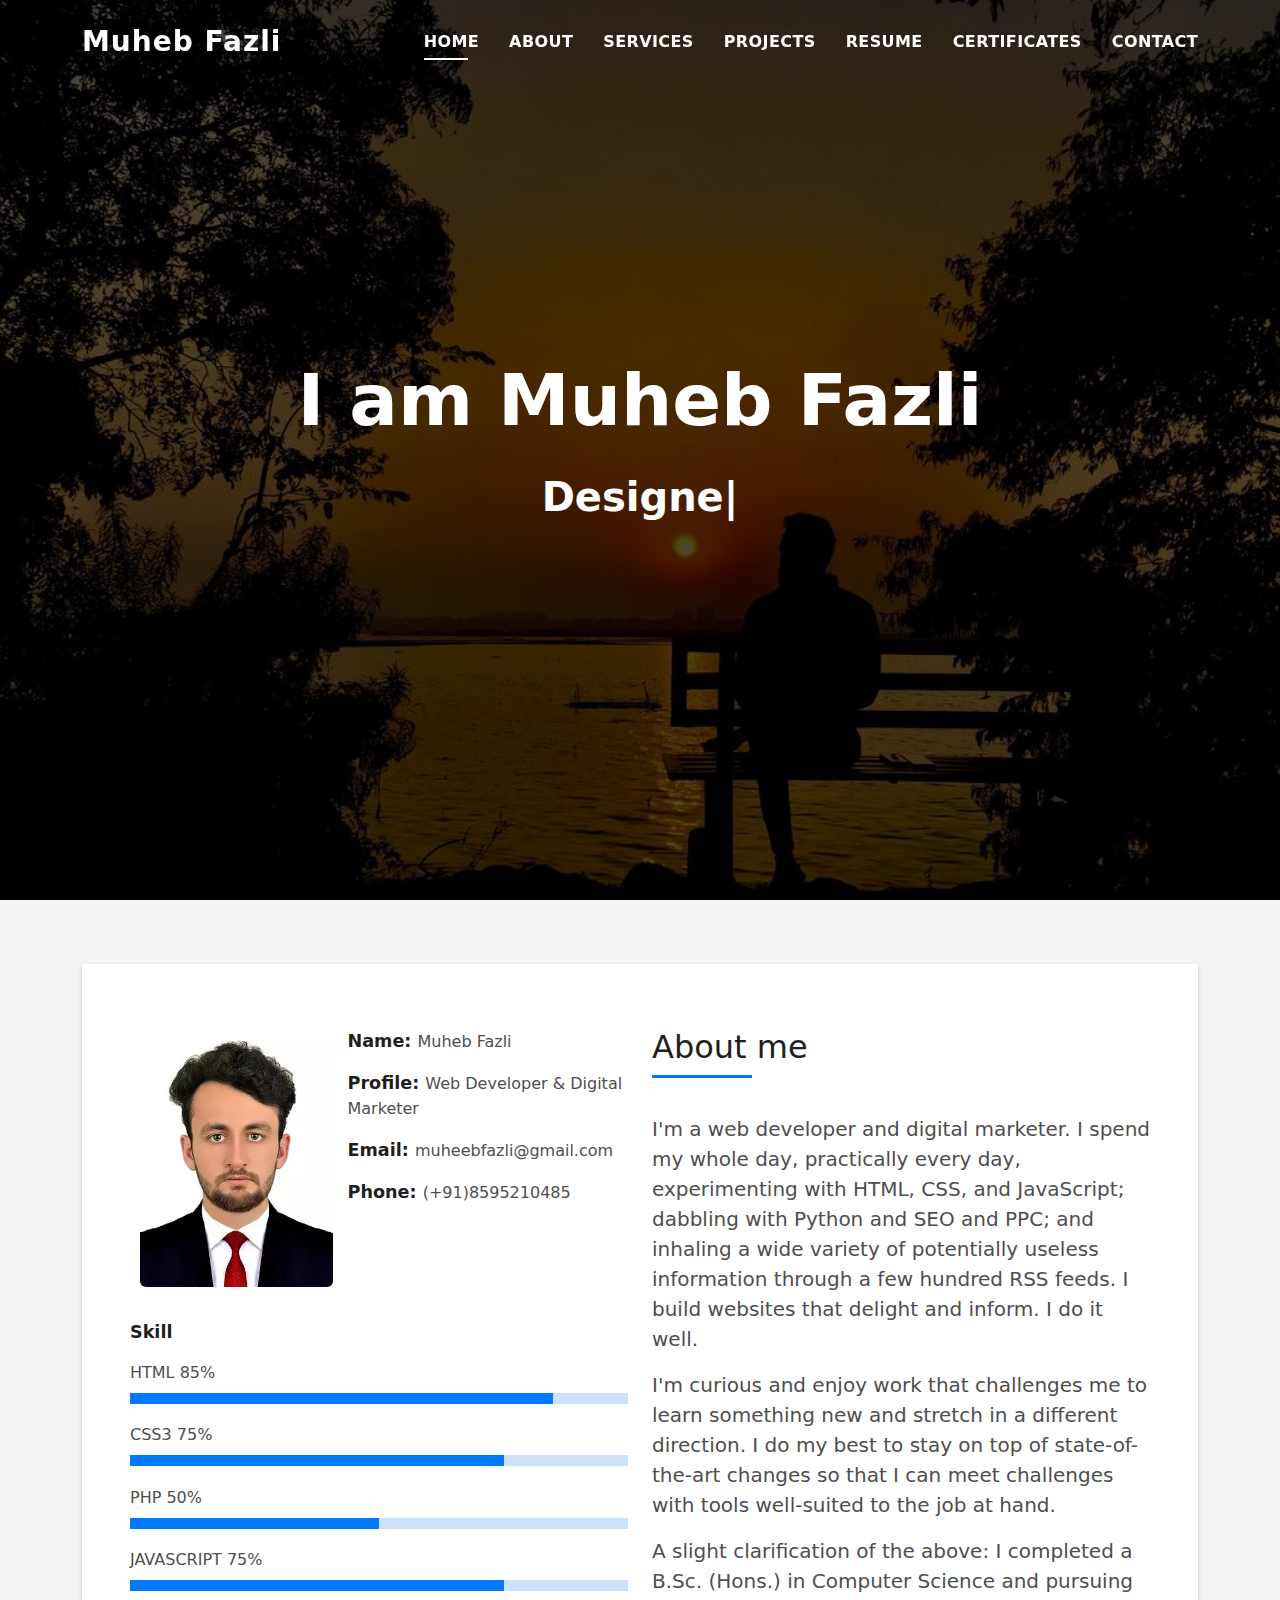
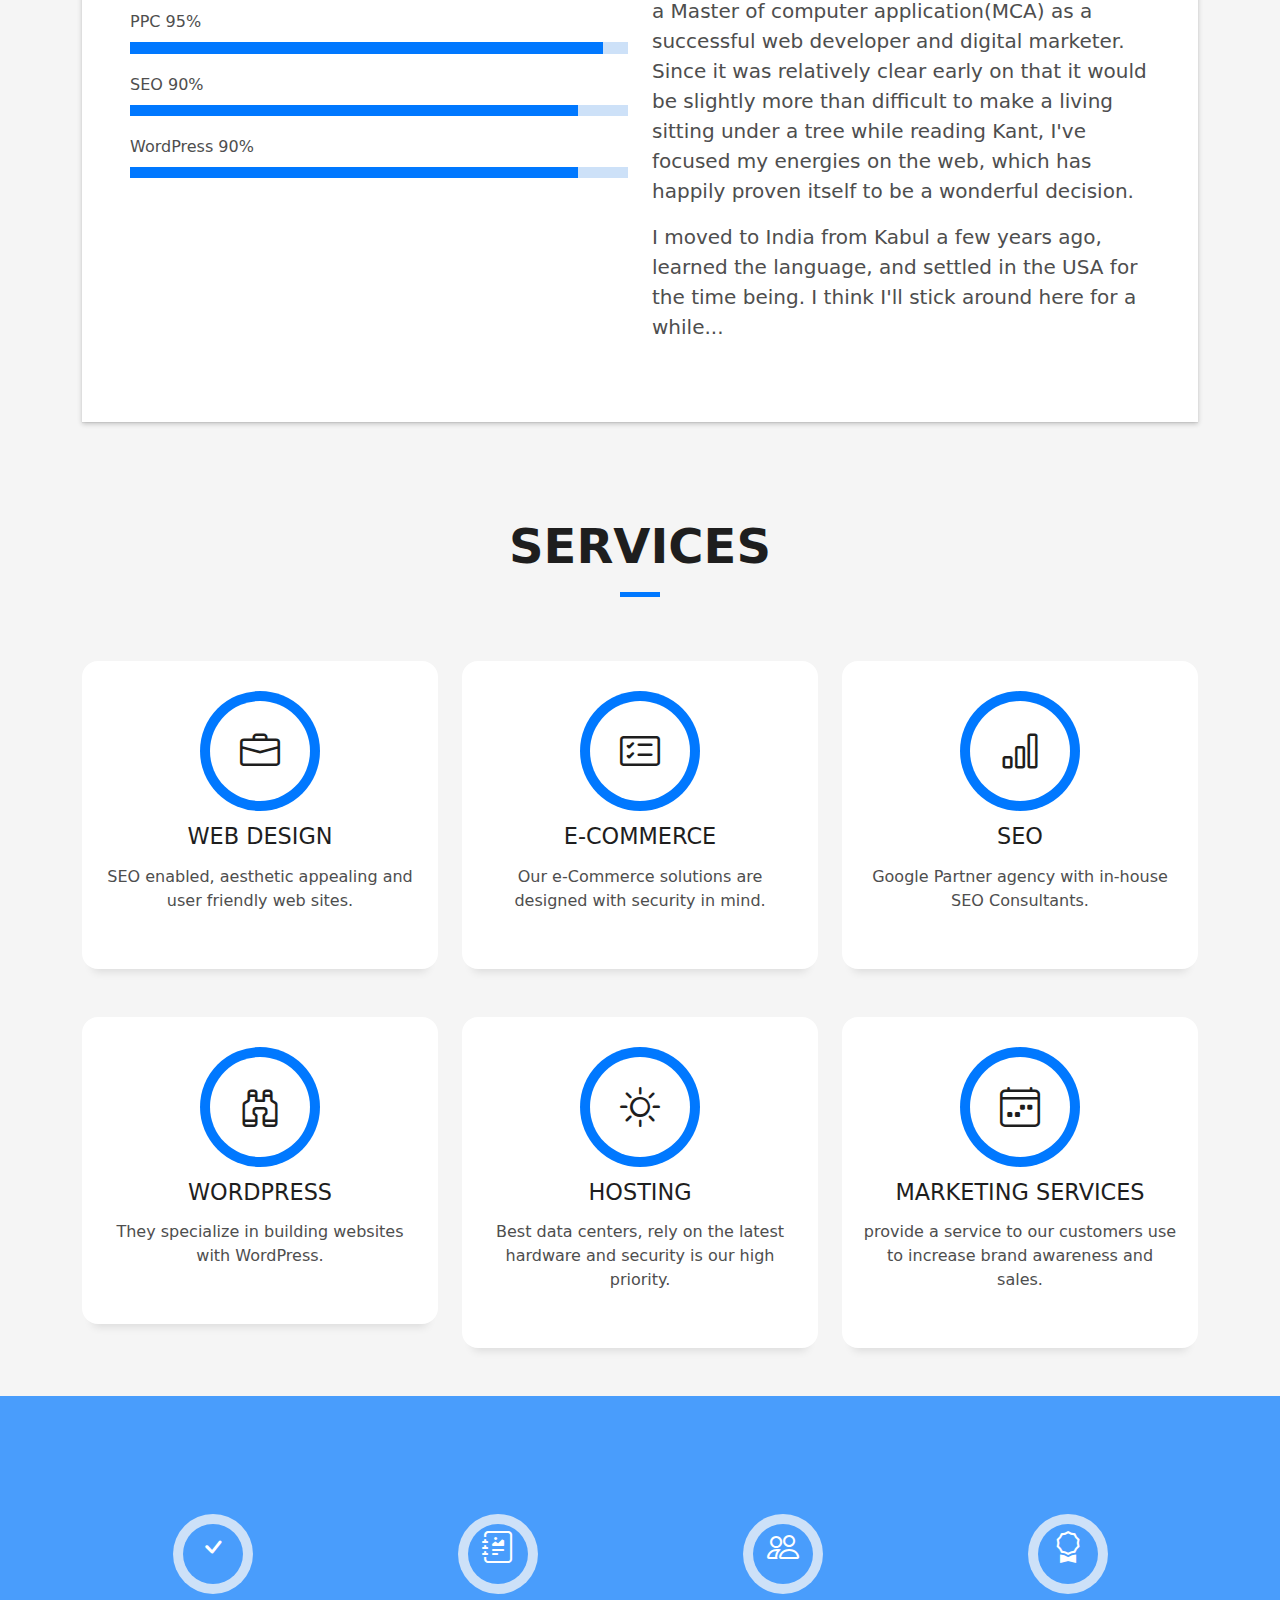
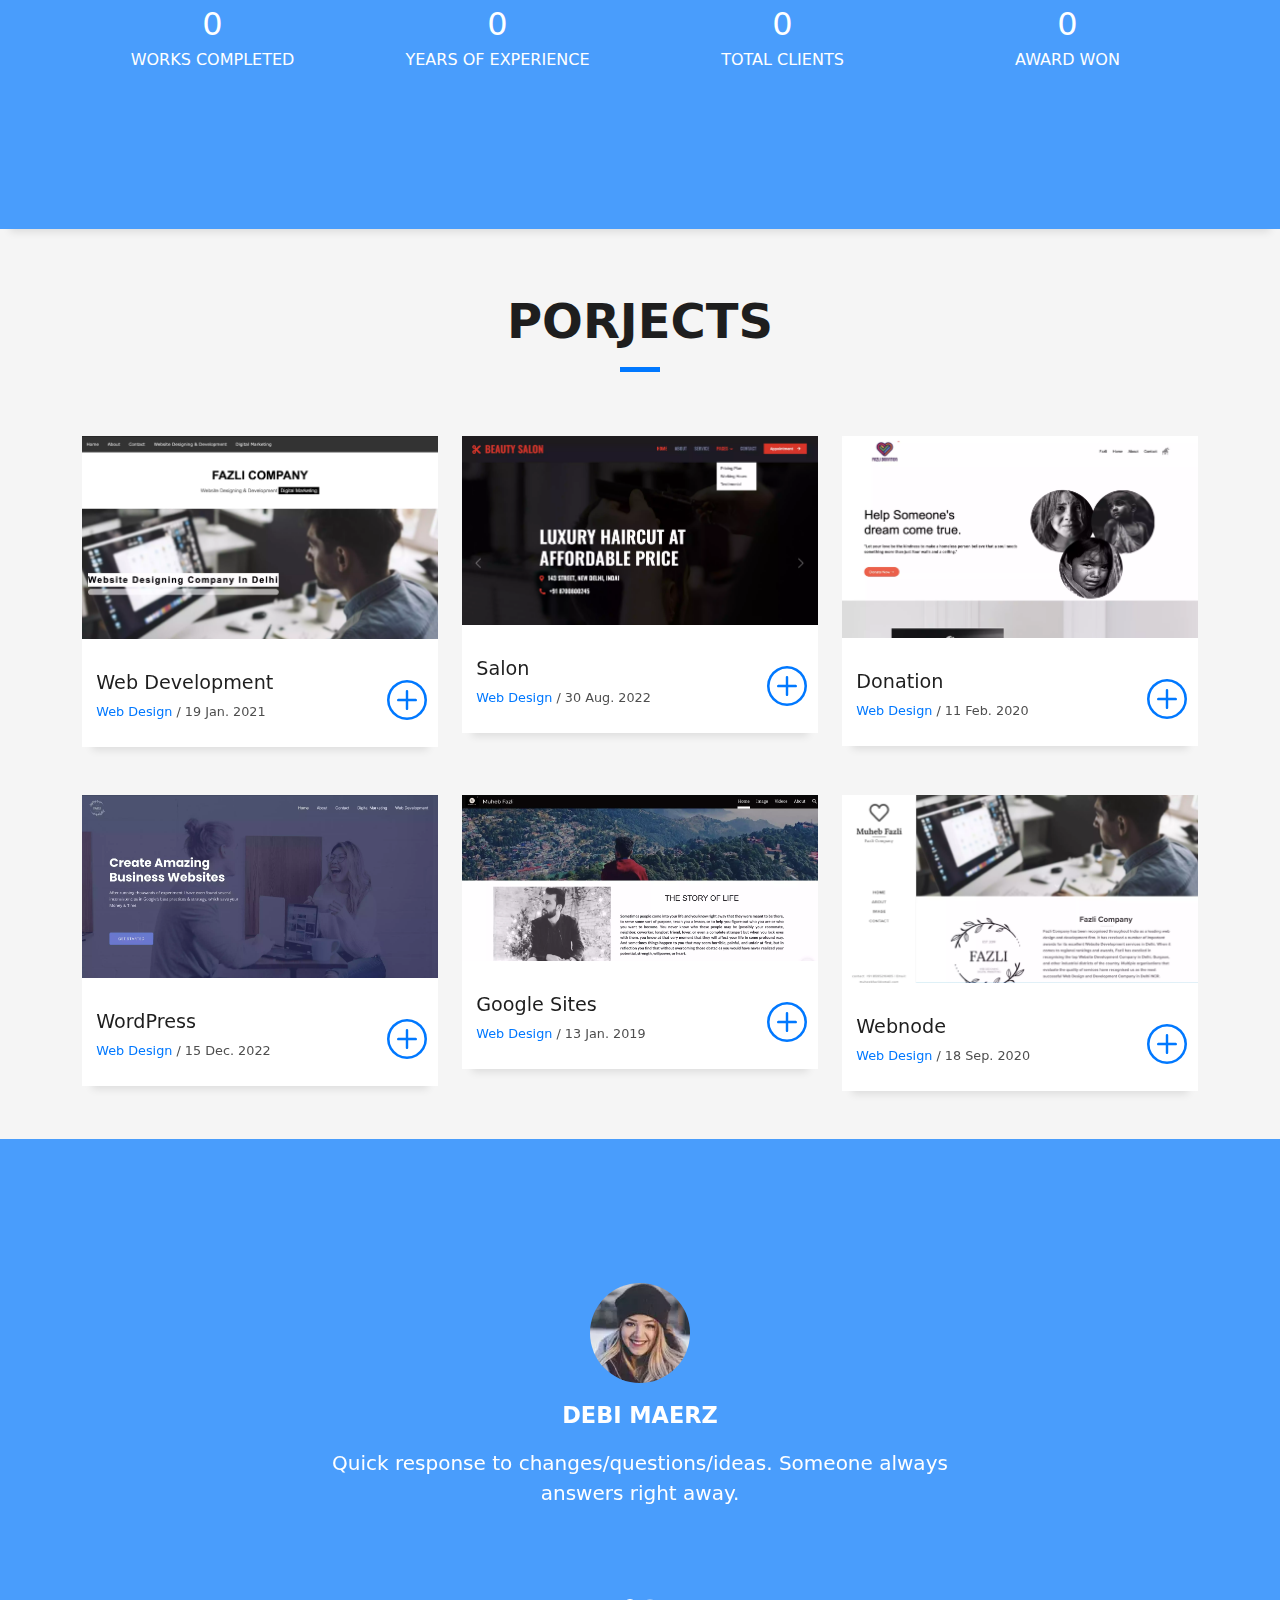
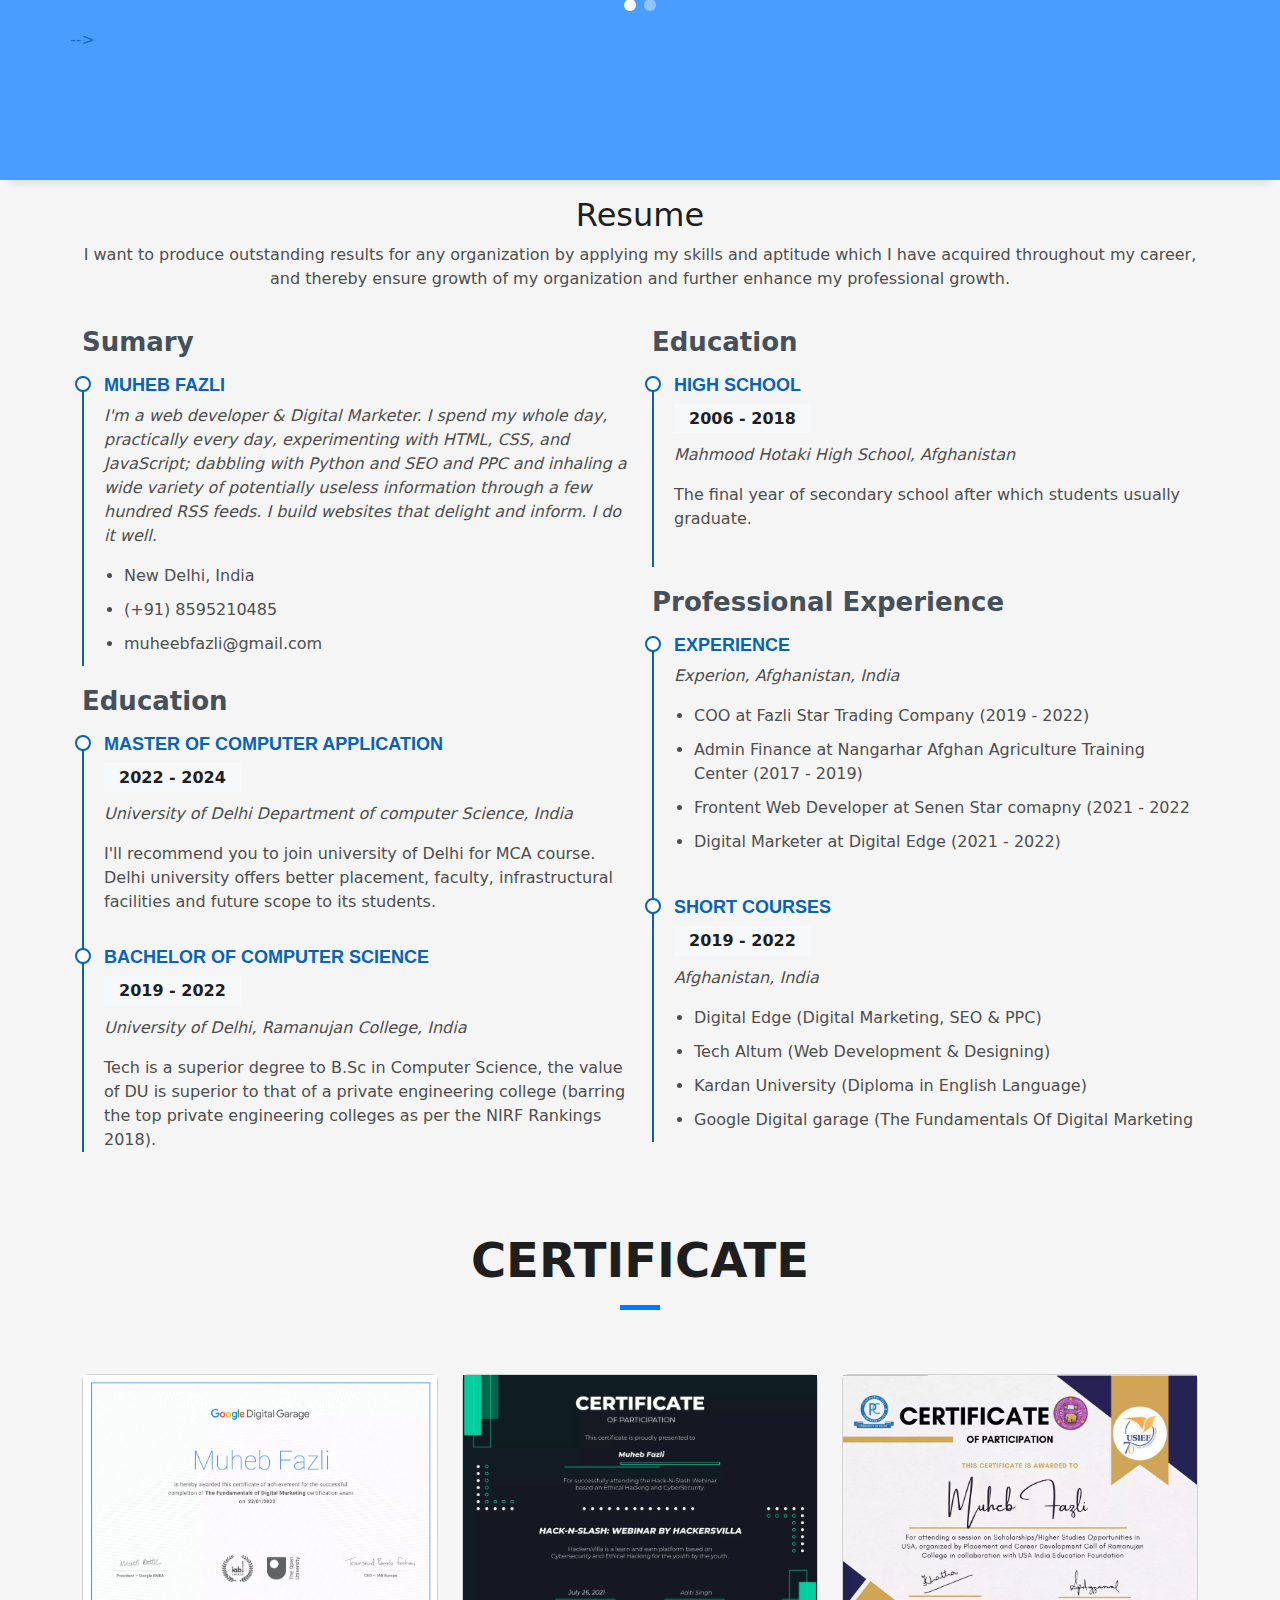
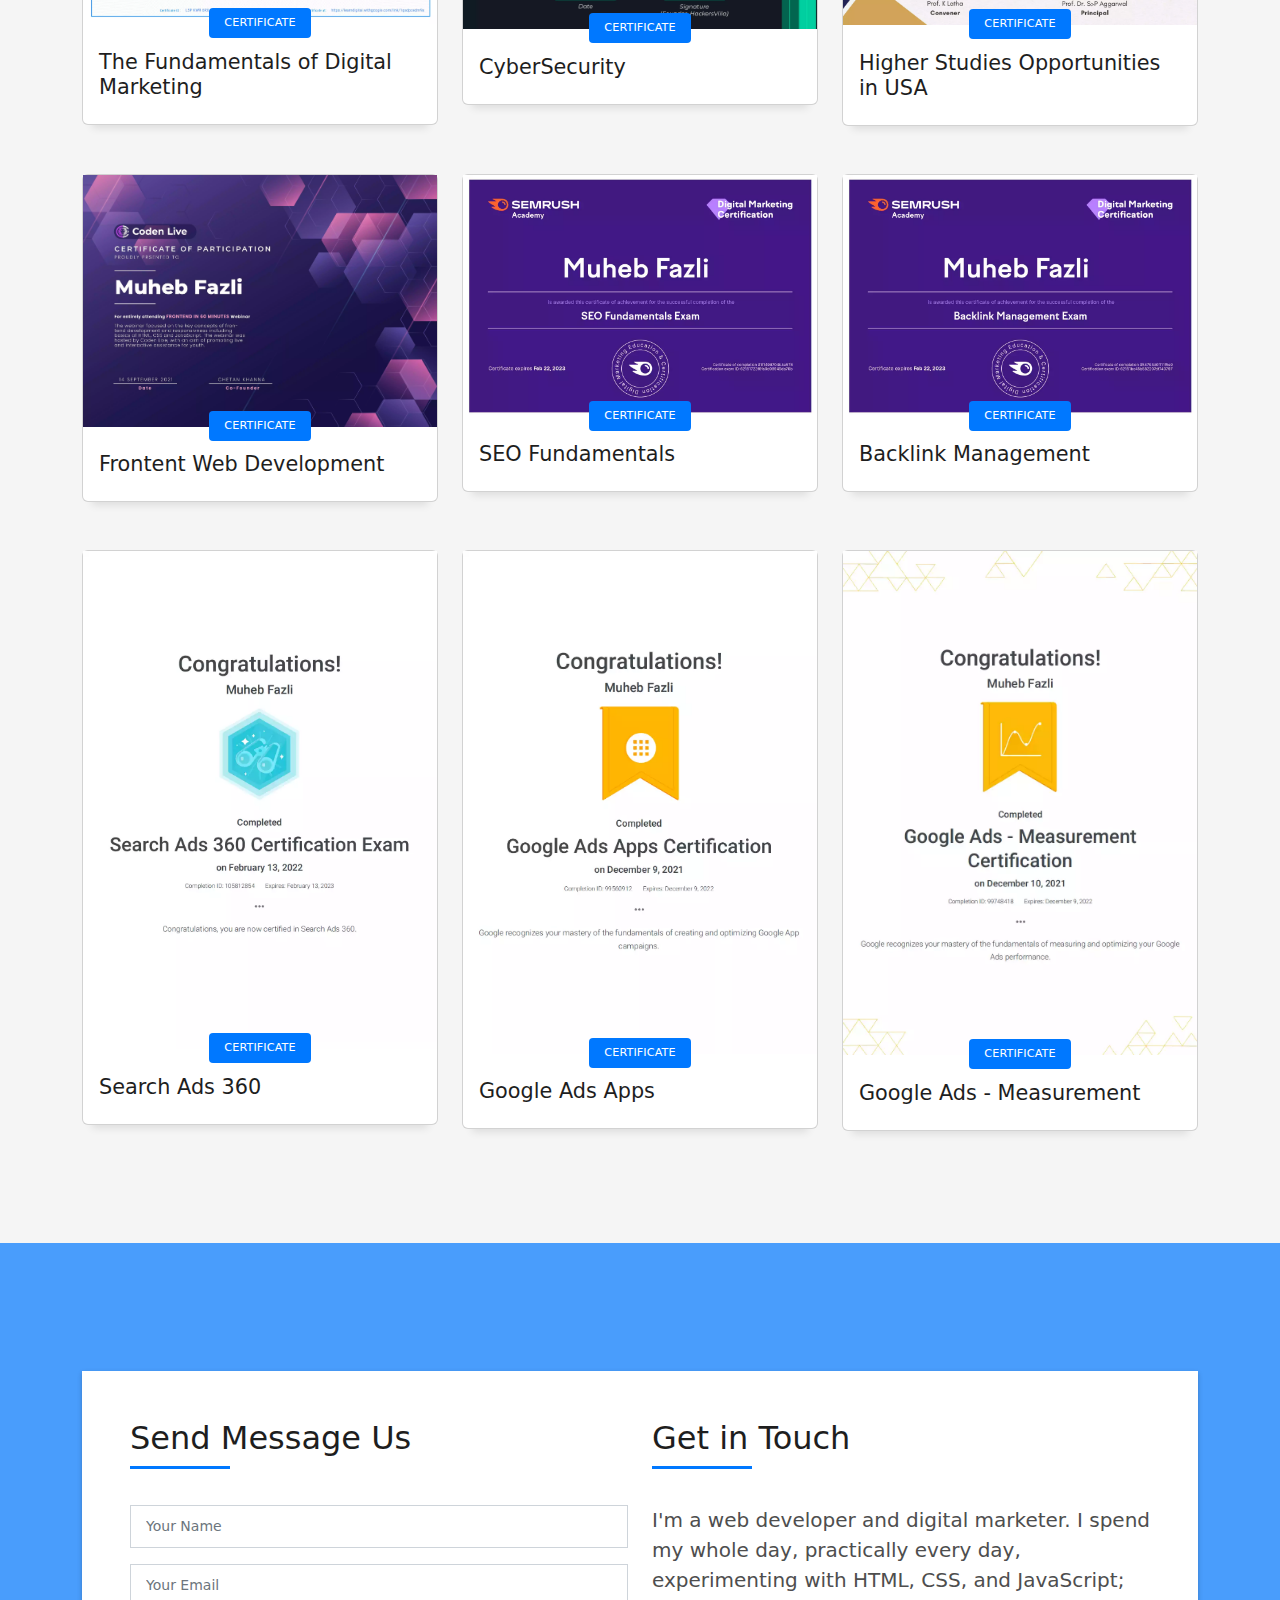
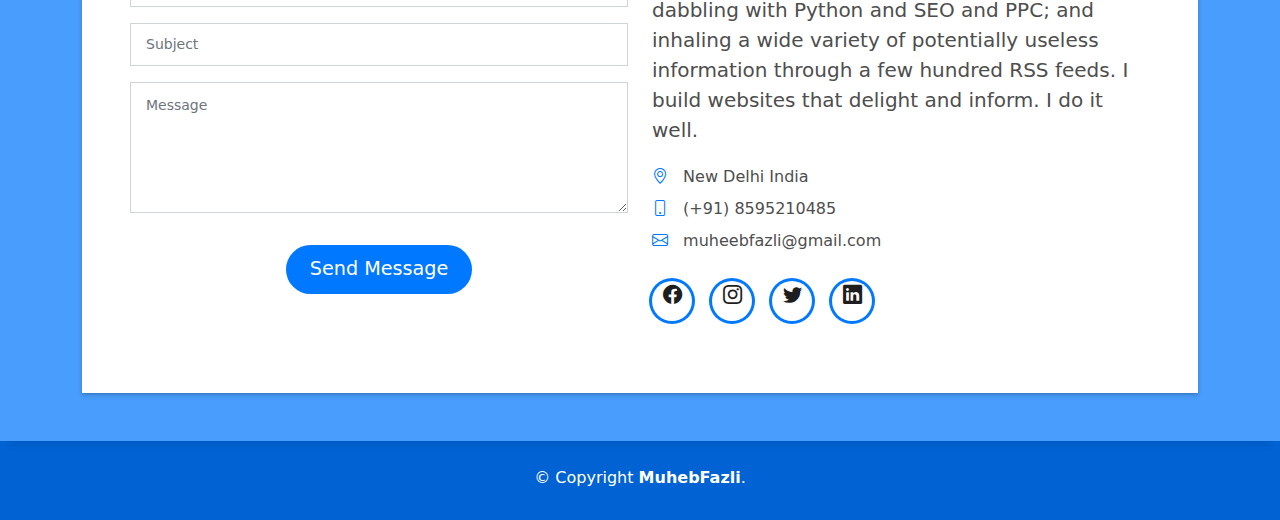
<file: index.html>
<!DOCTYPE html>
<html lang="en">

<head>
  <meta charset="utf-8">
  <meta content="width=device-width, initial-scale=1.0" name="viewport">
  <title>Muheb Fazli Portfolio</title>
  <meta content="" name="description">
  <meta content="" name="keywords">
<meta name="google-site-verification" content="qWrT_L7Dp1pPrtI7qF258BCInMbR8hQ3zA63enaDywQ" />
  <link rel = "icon" href ="https://muhebfazliportfolio.netlify.app/assets/img/profile2.webp" type = "image/x-icon">

  <!-- Vendor CSS Files -->
  <link href="assets/vendor/bootstrap/css/bootstrap.min.css" rel="stylesheet">
  <link href="assets/vendor/bootstrap-icons/bootstrap-icons.css" rel="stylesheet">
  <link href="assets/vendor/glightbox/css/glightbox.min.css" rel="stylesheet">
  <link href="assets/vendor/swiper/swiper-bundle.min.css" rel="stylesheet">

  
  <!-- Template Main CSS File -->
  <link href="assets/css/style.css" rel="stylesheet">
  <link rel="canonical" href="https://muhebfazliportfolio.netlify.app/"/>
  
  <title>Muheb Fazli Portfolio - Rusume - Projects | muhebfazli</title>
  <meta name="robots" content="index,follow">
  <meta name="description" content="Web Developer - Digital Marketer"/>
  <meta property="og:locale" content="en_US"/>
  <meta property="og:site_name" content="muhebfazli"/>
  <meta property="og:type" content="website"/>
  <meta property="og:title" content="Muheb Fazli Portfolio - Rusume - Projects"/>
  <meta property="og:description" content="Web Developer - Digital Marketer"/>
  <meta property="og:image" content="https://muhebfazliportfolio.netlify.app/assets/img/profile2.jpg"/>
  <meta property="og:url" content="https://muhebfazliportfolio.netlify.app/"/>
  <meta property="og:image:width" content="100"/>
  <meta property="og:image:height" content="100%"/>
  <meta name="twitter:card" content="summary_large_image"/>
  <meta name="twitter:description" content="Web Developer - Digital Marketer"/>
  <meta name="twitter:title" content="Muheb Fazli Portfolio - Rusume - Projects"/>
  <meta name="twitter:image" content="https://muhebfazliportfolio.netlify.app/assets/img/profile2.jpg"/>
</head>

<body>

  <!-- ======= Header ======= -->
  <header id="header" class="fixed-top">
    <div class="container d-flex align-items-center justify-content-between">
      <h1 class="logo"><a href="index.html">Muheb Fazli</a></h1>
      <nav id="navbar" class="navbar">
        <ul>
          <li><a class="nav-link scrollto active" href="#hero">Home</a></li>
          <li><a class="nav-link scrollto" href="#about">About</a></li>
          <li><a class="nav-link scrollto" href="#services">Services</a></li>
          <li><a class="nav-link scrollto " href="#work">Projects</a></li>
          <li><a class="nav-link scrollto " href="#resume">Resume</a></li>
          <li><a class="nav-link scrollto " href="#blog">Certificates</a></li>
          <li><a class="nav-link scrollto" href="#contact">Contact</a></li>
            </ul>
        <i class="bi bi-list mobile-nav-toggle"></i>
      </nav><!-- .navbar -->
    </div>
  </header><!-- End Header -->

  <!-- ======= Hero Section ======= -->
  <div id="hero" class="hero route bg-image" style="background-image: url(assets/img/profile.jpeg)">
    <div class="overlay-itro"></div>
    <div class="hero-content display-table">
      <div class="table-cell">
        <div class="container">
          <h1 class="hero-title mb-4">I am Muheb Fazli</h1>
          <p class="hero-subtitle"><span class="typed" data-typed-items="Designer, Developer, Digital Marketer, WordPress"></span></p>
        </div>
      </div>
    </div>
  </div><!-- End Hero Section -->

  <main id="main">

    <!-- ======= About Section ======= -->
    <section id="about" class="about-mf sect-pt4 route">
      <div class="container">
        <div class="row">
          <div class="col-sm-12">
            <div class="box-shadow-full">
              <div class="row">
                <div class="col-md-6">
                  <div class="row">
                    <div class="col-sm-6 col-md-5">
                      <div class="about-img">
                        <img src="assets/img/profile2.webp" alt="Muheb Fazli width="500px" height="500px" class="img-fluid rounded b-shadow-a" alt="">
                      </div>
                    </div>
                    <div class="col-sm-6 col-md-7">
                      <div class="about-info">
                        <p><span class="title-s">Name: </span> <span>Muheb Fazli</span></p>
                        <p><span class="title-s">Profile: </span> <span>Web Developer & Digital Marketer</span></p>
                        <p><span class="title-s">Email: </span> <span>muheebfazli@gmail.com</span></p>
                        <p><span class="title-s">Phone: </span> <span>(+91)8595210485</span></p>
                      </div>
                    </div>          
                  </div>
                  <div class="skill-mf">
                    <p class="title-s">Skill</p>
                    <span>HTML</span> <span class="pull-right">85%</span>
                    <div class="progress">
                      <div class="progress-bar" role="progressbar" style="width: 85%;" aria-valuenow="85" aria-valuemin="0" aria-valuemax="100"></div>
                    </div>
                    <span>CSS3</span> <span class="pull-right">75%</span>
                    <div class="progress">
                      <div class="progress-bar" role="progressbar" style="width: 75%" aria-valuenow="75" aria-valuemin="0" aria-valuemax="100"></div>
                    </div>
                    <span>PHP</span> <span class="pull-right">50%</span>
                    <div class="progress">
                      <div class="progress-bar" role="progressbar" style="width: 50%" aria-valuenow="50" aria-valuemin="0" aria-valuemax="100"></div>
                    </div>
                    <span>JAVASCRIPT</span> <span class="pull-right">75%</span>
                    <div class="progress">
                      <div class="progress-bar" role="progressbar" style="width: 75%" aria-valuenow="75" aria-valuemin="0" aria-valuemax="100"></div>
                    </div>
                    <span>PPC</span> <span class="pull-right">95%</span>
                    <div class="progress">
                      <div class="progress-bar" role="progressbar" style="width: 95%" aria-valuenow="95" aria-valuemin="0" aria-valuemax="100"></div>
                    </div>
                    <span>SEO</span> <span class="pull-right">90%</span>
                    <div class="progress">
                      <div class="progress-bar" role="progressbar" style="width: 90%" aria-valuenow="90" aria-valuemin="0" aria-valuemax="100"></div>
                    </div>
                    <span>WordPress</span> <span class="pull-right">90%</span>
                    <div class="progress">
                      <div class="progress-bar" role="progressbar" style="width: 90%" aria-valuenow="90" aria-valuemin="0" aria-valuemax="100"></div>
                    </div>
                  </div>
                </div>
                <div class="col-md-6">
                  <div class="about-me pt-4 pt-md-0">
                    <div class="title-box-2">
                      <h5 class="title-left">
                        About me
                      </h5>
                    </div>
                    <p class="lead">
                      I'm a web developer and digital marketer. I spend my whole day, practically every day, experimenting with HTML, 
                      CSS, and JavaScript; dabbling with Python and SEO and PPC; and inhaling a wide variety of potentially useless 
                      information through a few hundred RSS feeds. I build websites that delight and inform. I do it well.
                    </p>
                    <p class="lead">
                      I'm curious and enjoy work that challenges me to learn something new and stretch in a different direction.
                       I do my best to stay on top of state-of-the-art changes so that I can meet challenges with tools well-suited 
                       to the job at hand.
                    </p>
                    <p class="lead">
                      A slight clarification of the above: I completed a B.Sc. (Hons.) in Computer Science and pursuing a Master of 
                      computer application(MCA) as a successful web developer and digital marketer. Since it was relatively clear early 
                      on that it would be slightly more than difficult to make a living sitting under a tree while reading Kant, I've
                       focused my energies on the web, which has happily proven itself to be a wonderful decision.
                    </p>
                    <p class="lead">
                      I moved to India from Kabul a few years ago, learned the language, and settled in the USA for the time being. 
                      I think I'll stick around here for a while...
                    </p>
                  </div>
                </div>
              </div>
            </div>
          </div>
        </div>
      </div>
    </section><!-- End About Section -->

    <!-- ======= Services Section ======= -->
    <section id="services" class="services-mf pt-5 route">
      <div class="container">
        <div class="row">
          <div class="col-sm-12">
            <div class="title-box text-center">
              <h3 class="title-a">
                Services
              </h3>
              <p class="subtitle-a">
            
              </p>
              <div class="line-mf"></div>
            </div>
          </div>
        </div>
        <div class="row">
          <div class="col-md-4">
            <div class="service-box">
              <div class="service-ico">
                <span class="ico-circle"><i class="bi bi-briefcase"></i></span>
              </div>
              <div class="service-content">
                <h2 class="s-title">Web Design</h2>
                <p class="s-description text-center">
                SEO enabled, aesthetic appealing and user friendly web sites.
                </p>
              </div>
            </div>
          </div>
          <div class="col-md-4">
            <div class="service-box">
              <div class="service-ico">
                <span class="ico-circle"><i class="bi bi-card-checklist"></i></span>
              </div>
              <div class="service-content">
                <h2 class="s-title">e-Commerce</h2>
                <p class="s-description text-center">
                  Our e-Commerce solutions are designed with security in mind.
                </p>
              </div>
            </div>
          </div>
          <div class="col-md-4">
            <div class="service-box">
              <div class="service-ico">
                <span class="ico-circle"><i class="bi bi-bar-chart"></i></span>
              </div>
              <div class="service-content">
                <h2 class="s-title">SEO</h2>
                <p class="s-description text-center">
                  Google Partner agency with in-house SEO Consultants.
                </p>
              </div>
            </div>
          </div>
          <div class="col-md-4">
            <div class="service-box">
              <div class="service-ico">
                <span class="ico-circle"><i class="bi bi-binoculars"></i></span>
              </div>
              <div class="service-content">
                <h2 class="s-title">WordPress</h2>
                <p class="s-description text-center">
                  They specialize in building websites with WordPress.
                </p>
              </div>
            </div>
          </div>
          <div class="col-md-4">
            <div class="service-box">
              <div class="service-ico">
                <span class="ico-circle"><i class="bi bi-brightness-high"></i></span>
              </div>
              <div class="service-content">
                <h2 class="s-title">Hosting</h2>
                <p class="s-description text-center">
                  Best data centers, rely on the latest hardware and security is our high priority.
                </p>
              </div>
            </div>
          </div>
          <div class="col-md-4">
            <div class="service-box">
              <div class="service-ico">
                <span class="ico-circle"><i class="bi bi-calendar4-week"></i></span>
              </div>
              <div class="service-content">
                <h2 class="s-title">Marketing Services</h2>
                <p class="s-description text-center">
                 provide a service to our customers use to increase brand awareness and sales.
                </p>
              </div>
            </div>
          </div>
        </div>
      </div>
    </section><!-- End Services Section -->

    <!-- ======= Counter Section ======= -->
    <div class="section-counter paralax-mf bg-image" style="background-image: url(assets/img/counters-bg.jpg)">
      <div class="overlay-mf"></div>
      <div class="container position-relative">
        <div class="row">
          <div class="col-sm-3 col-lg-3">
            <div class="counter-box counter-box pt-4 pt-md-0">
              <div class="counter-ico">
                <span class="ico-circle"><i class="bi bi-check"></i></span>
              </div>
              <div class="counter-num">
                <p data-purecounter-start="0" data-purecounter-end="122" data-purecounter-duration="1" class="counter purecounter"></p>
                <span class="counter-text">WORKS COMPLETED</span>
              </div>
            </div>
          </div>
          <div class="col-sm-3 col-lg-3">
            <div class="counter-box pt-4 pt-md-0">
              <div class="counter-ico">
                <span class="ico-circle"><i class="bi bi-journal-richtext"></i></span>
              </div>
              <div class="counter-num">
                <p data-purecounter-start="0" data-purecounter-end="4" data-purecounter-duration="1" class="counter purecounter"></p>
                <span class="counter-text">YEARS OF EXPERIENCE</span>
              </div>
            </div>
          </div>
          <div class="col-sm-3 col-lg-3">
            <div class="counter-box pt-4 pt-md-0">
              <div class="counter-ico">
                <span class="ico-circle"><i class="bi bi-people"></i></span>
              </div>
              <div class="counter-num">
                <p data-purecounter-start="0" data-purecounter-end="143" data-purecounter-duration="1" class="counter purecounter"></p>
                <span class="counter-text">TOTAL CLIENTS</span>
              </div>
            </div>
          </div>
          <div class="col-sm-3 col-lg-3">
            <div class="counter-box pt-4 pt-md-0">
              <div class="counter-ico">
                <span class="ico-circle"><i class="bi bi-award"></i></span>
              </div>
              <div class="counter-num">
                <p data-purecounter-start="0" data-purecounter-end="6" data-purecounter-duration="1" class="counter purecounter"></p>
                <span class="counter-text">AWARD WON</span>
              </div>
            </div>
          </div>
        </div>
      </div>
    </div><!-- End Counter Section -->

    <!-- ======= Projects Section ======= -->
    <section id="work" class="portfolio-mf sect-pt4 route">
      <div class="container">
        <div class="row">
          <div class="col-sm-12">
            <div class="title-box text-center">
              <h3 class="title-a">
                Porjects
              </h3>
              <p class="subtitle-a">
                
              </p>
              <div class="line-mf"></div>
            </div>
          </div>
        </div>
        <div class="row">
          <div class="col-md-4">
            <div class="work-box">
              <a href="https://fazlicompany.netlify.app" data-gallery="portfolioGallery">
                <div class="work-img">
                  <img src="assets/img/site4.webp" alt="Muheb Fazli" width="500px" height="500px" class="img-fluid">
                </div>
              </a>
              <div class="work-content">
                <div class="row">
                  <div class="col-sm-8">
                    <h2 class="w-title">Web Development</h2>
                    <div class="w-more">
                      <span class="w-ctegory">Web Design</span> / <span class="w-date">19 Jan. 2021</span>
                    </div>
                  </div>
                  <div class="col-sm-4">
                    <div class="w-like">
                      <a href="projects1-details.html"> <span class="bi bi-plus-circle"></span></a>
                    </div>
                  </div>
                </div>
              </div>
            </div>
          </div>
          <div class="col-md-4">
            <div class="work-box">
              <a href="https://beautysalon3.netlify.app/index.html" data-gallery="portfolioGallery">
                <div class="work-img">
                  <img src="assets/img/site2.webp" alt="Muheb Fazli" width="500px" height="500px" class="img-fluid">
                </div>
              </a>
              <div class="work-content">
                <div class="row">
                  <div class="col-sm-8">
                    <h2 class="w-title">Salon</h2>
                    <div class="w-more">
                      <span class="w-ctegory">Web Design</span> / <span class="w-date">30 Aug. 2022</span>
                    </div>
                  </div>
                  <div class="col-sm-4">
                    <div class="w-like">
                      <a href="projects3-details.html"> <span class="bi bi-plus-circle"></span></a>
                    </div>
                  </div>
                </div>
              </div>
            </div>
          </div>
          <div class="col-md-4">
            <div class="work-box">
              <a href="assets/img/work-3.jpg" data-gallery="portfolioGallery" class="portfolio-lightbox">
                <div class="work-img">
                  <img src="assets/img/site3.webp" alt="Muheb Fazli" width="500px" height="500px" class="img-fluid">
                </div>
              </a>
              <div class="work-content">
                <div class="row">
                  <div class="col-sm-8">
                    <h2 class="w-title">Donation</h2>
                    <div class="w-more">
                      <span class="w-ctegory">Web Design</span> / <span class="w-date">11 Feb. 2020</span>
                    </div>
                  </div>
                  <div class="col-sm-4">
                    <div class="w-like">
                      <a href="projects2-details.html"> <span class="bi bi-plus-circle"></span></a>
                    </div>
                  </div>
                </div>
              </div>
            </div>
          </div>
          <div class="col-md-4">
            <div class="work-box">
              <a href="assets/img/work-4.jpg" data-gallery="portfolioGallery" class="portfolio-lightbox">
                <div class="work-img">
                  <img src="assets/img/site5.webp" alt="Muheb Fazli" width="500px" height="500px" class="img-fluid">
                </div>
              </a>
              <div class="work-content">
                <div class="row">
                  <div class="col-sm-8">
                    <h2 class="w-title">WordPress</h2>
                    <div class="w-more">
                      <span class="w-ctegory">Web Design</span> / <span class="w-date">15 Dec. 2022</span>
                    </div>
                  </div>
                  <div class="col-sm-4">
                    <div class="w-like">
                      <a href="projects6-details.html"> <span class="bi bi-plus-circle"></span></a>
                    </div>
                  </div>
                </div>
              </div>
            </div>
          </div>
          <div class="col-md-4">
            <div class="work-box">
              <a href="https://sites.google.com/view/muheb-fazli/home" data-gallery="portfolioGallery">
                <div class="work-img">
                  <img src="assets/img/site8.webp" alt="Muheb Fazli" width="500px" height="500px" class="img-fluid">
                </div>
              </a>
              <div class="work-content">
                <div class="row">
                  <div class="col-sm-8">
                    <h2 class="w-title">Google Sites</h2>
                    <div class="w-more">
                      <span class="w-ctegory">Web Design</span> / <span class="w-date">13 Jan. 2019</span>
                    </div>
                  </div>
                  <div class="col-sm-4">
                    <div class="w-like">
                      <a href="projects5-details.html"> <span class="bi bi-plus-circle"></span></a>
                    </div>
                  </div>
                </div>
              </div>
            </div>
          </div>
          <div class="col-md-4">
            <div class="work-box">
              <a href="https://muhebfazli.webnode.page/" data-gallery="portfolioGallery" >
                <div class="work-img">
                  <img src="assets/img/site9.webp" alt="Muheb Fazli" width="500px" height="500px" class="img-fluid">
                </div>
              </a>
              <div class="work-content">
                <div class="row">
                  <div class="col-sm-8">
                    <h2 class="w-title">Webnode</h2>
                    <div class="w-more">
                      <span class="w-ctegory">Web Design</span> / <span class="w-date">18 Sep. 2020</span>
                    </div>
                  </div>
                  <div class="col-sm-4">
                    <div class="w-like">
                      <a href="projects4-details.html"> <span class="bi bi-plus-circle"></span></a>
                    </div>
                  </div>
                </div>
              </div>
            </div>
          </div>

        </div>
      </div>
    </section><!-- End Portfolio Section -->

    <!-- ======= Testimonials Section ======= -->
    <div class="testimonials paralax-mf bg-image" style="background-image: url(assets/img/overlay-bg.jpg)">
      <div class="overlay-mf"></div>
      <div class="container">
        <div class="row">
          <div class="col-md-12">

            <div class="testimonials-slider swiper" data-aos="fade-up" data-aos-delay="100">
              <div class="swiper-wrapper">

                <div class="swiper-slide">
                  <div class="testimonial-box">
                    <div class="author-test">
                      <img src="assets/img/testimonial-4.webp" alt="Muheb Fazli" width="100px" height="100px" class="rounded-circle b-shadow-a">
                      <span class="author">Debi Maerz</span>
                    </div>
                    <div class="content-test">
                      <p class="description lead">
                        Quick response to changes/questions/ideas. Someone always answers right away.
                      </p>
                    </div>
                  </div>
                </div><!-- End testimonial item -->

                <div class="swiper-slide">
                  <div class="testimonial-box">
                    <div class="author-test">
                      <img src="assets/img/testimonial-2.webp" alt="Muheb Fazli" width="100px" height="100px" class="rounded-circle b-shadow-a">
                      <span class="author">Mike Rigdon</span>
                    </div>
                    <div class="content-test">
                      <p class="description lead">
                        This was the first time I developed a web site so I couldn’t have asked for a better or
                         easier group to work with. The entire process from sales through development and launch was 
                         timely and extremely efficient. A fantastic experience all around!
                      </p>
                    </div>
                  </div>
                </div><!-- End testimonial item -->
              </div>
              <div class="swiper-pagination"></div>
            </div>
          
        </div> -->
          </div>
        </div>
      </div>
    </div><!-- End Testimonials Section -->

<p></p>
<!-- ======= Resume Section ======= -->
<section id="resume" class="resume">
  <div class="container" data-aos="fade-up">

    <div class="section-title">
     <center> <h2>Resume</h2>
      <p>
        I want to produce outstanding results for any organization by applying my skills and aptitude which I have acquired throughout my 
        career, and thereby ensure growth of my organization and further enhance my professional growth.</p></center>
    </div>

    <div class="row">
      <div class="col-lg-6">
        <h3 class="resume-title">Sumary</h3>
        <div class="resume-item pb-0">
          <h4>Muheb Fazli</h4>
          <p><em>I'm a web developer & Digital Marketer. I spend my whole day, practically every day, experimenting with HTML, CSS,
             and JavaScript; dabbling with Python and SEO and PPC and inhaling a wide variety of potentially useless information through a 
             few hundred RSS feeds. I build websites that delight and inform. I do it well.</em></p>
          <ul>
            <li>New Delhi, India</li>
            <li>(+91) 8595210485</li>
            <li>muheebfazli@gmail.com</li>
          </ul>
        </div>

        <h3 class="resume-title">Education</h3>
        <div class="resume-item">
          <h4>Master of Computer Application </h4>
          <h5>2022 - 2024</h5>
          <p><em>University of Delhi Department of computer Science, India</em></p>
          <p>
            I'll recommend you to join university of Delhi for MCA course.
             Delhi university offers better placement, faculty, infrastructural facilities and future scope to its students.</p>
        </div>
        <div class="resume-item">
          <h4>Bachelor of Computer Science </h4>
          <h5>2019 - 2022</h5>
          <p><em>University of Delhi, Ramanujan College, India</em></p>
          <p>
            Tech is a superior degree to B.Sc in Computer Science, the value of DU is superior to that of a private 
            engineering college (barring the top private engineering colleges as per the NIRF Rankings 2018).</p>
        </div>
      </div>
      
      <div class="col-lg-6">
        <h3 class="resume-title">Education</h3>
        <div class="resume-item">
          <h4>High School </h4>
          <h5>2006 - 2018</h5>
          <p><em>Mahmood Hotaki High School, Afghanistan</em></p>
          <p>
            The final year of secondary school after which students usually graduate.</p>
        </div>
        <h3 class="resume-title">Professional Experience</h3>
        <div class="resume-item">
          <h4>Experience</h4>
          <p><em>Experion, Afghanistan, India </em></p>
          <ul>
            <li>COO at Fazli Star Trading Company (2019 - 2022)</li>
            <li>Admin Finance at Nangarhar Afghan Agriculture Training Center (2017 - 2019) </li>
            <li>Frontent Web Developer at Senen Star comapny (2021 - 2022</li>
            <li>Digital Marketer at Digital Edge (2021 - 2022)</li>
          </ul>
        </div>
        <div class="resume-item">
          <h4>Short Courses</h4>
          <h5>2019 - 2022</h5>
          <p><em>Afghanistan, India</em></p>
          <ul>
            <li>Digital Edge (Digital Marketing, SEO & PPC)</li>
            <li>Tech Altum (Web Development & Designing)</li>
            <li>Kardan University (Diploma in English Language)</li>
            <li>Google Digital garage (The Fundamentals Of Digital Marketing</li>
          </ul>
        </div>
      </div>
    </div>

  </div>
</section><!-- End Resume Section -->

    <!-- ======= Certificate Section ======= -->
    <section id="blog" class="blog-mf sect-pt4 route">
      <div class="container">
        <div class="row">
          <div class="col-sm-12">
            <div class="title-box text-center">
              <h3 class="title-a">
                Certificate
              </h3>
              <p class="subtitle-a">
             
              </p>
              <div class="line-mf"></div>
            </div>
          </div>
        </div>
        <div class="row">
          <div class="col-md-4">
            <div class="card card-blog">
              <div class="card-img">
                <img src="assets/img/certificate1.webp" alt="Muheb Fazli" width="500px" height="500px" class="img-fluid">
              </div>
              <div class="card-body">
                <div class="card-category-box">
                  <div class="card-category">
                    <h6 class="category">Certificate</h6>
                  </div>
                </div>
                <h3 class="card-title">The Fundamentals of Digital Marketing</h3>              
              </div>
            </div>
          </div>
          <div class="col-md-4">
            <div class="card card-blog">
              <div class="card-img">
                <img src="assets/img/certificate2.webp" alt="Muheb Fazli" width="500px" height="500px"class="img-fluid">
              </div>
              <div class="card-body">
                <div class="card-category-box">
                  <div class="card-category">
                    <h6 class="category">Certificate</h6>
                  </div>
                </div>
                <h3 class="card-title">CyberSecurity</h3>
              </div>
            </div>
          </div>
          <div class="col-md-4">
            <div class="card card-blog">
              <div class="card-img">
                <img src="assets/img/certificate3.webp" alt="Muheb Fazli" width="500px" height="500px" class="img-fluid">
              </div>
              <div class="card-body">
                <div class="card-category-box">
                  <div class="card-category">
                    <h6 class="category">Certificate</h6>
                  </div>
                </div>
                <h3 class="card-title">Higher Studies Opportunities in USA</h3>
              </div>
            </div>
          </div>
          <div class="col-md-4">
            <div class="card card-blog">
              <div class="card-img">
                <img src="assets/img/certificate4.webp" alt="Muheb Fazli" width="500px" height="500px" class="img-fluid">
              </div>
              <div class="card-body">
                <div class="card-category-box">
                  <div class="card-category">
                    <h6 class="category">Certificate</h6>
                  </div>
                </div>
                <h3 class="card-title">Frontent Web Development</h3>
              </div>
            </div>
          </div>
          <div class="col-md-4">
            <div class="card card-blog">
              <div class="card-img">
                <img src="assets/img/certificate7.webp" alt="Muheb Fazli" width="500px" height="500px" class="img-fluid">
              </div>
              <div class="card-body">
                <div class="card-category-box">
                  <div class="card-category">
                    <h6 class="category">Certificate</h6>
                  </div>
                </div>
                <h3 class="card-title">SEO Fundamentals</h3>
              </div>
            </div>
          </div>
          <div class="col-md-4">
            <div class="card card-blog">
              <div class="card-img">
                <img src="assets/img/certificate6.webp" alt="Muheb Fazli" width="500px" height="500px" class="img-fluid">
              </div>
              <div class="card-body">
                <div class="card-category-box">
                  <div class="card-category">
                    <h6 class="category">Certificate</h6>
                  </div>
                </div>
                <h3 class="card-title">Backlink Management </h3>
              </div>
            </div>
          </div>
          <div class="col-md-4">
            <div class="card card-blog">
              <div class="card-img">
                <img src="assets/img/certificte5.webp" alt="Muheb Fazli" width="500px" height="500px" class="img-fluid">
              </div>
              <div class="card-body">
                <div class="card-category-box">
                  <div class="card-category">
                    <h6 class="category">Certificate</h6>
                  </div>
                </div>
                <h3 class="card-title">Search Ads 360 </h3>
              </div>
            </div>
          </div>
          <div class="col-md-4">
            <div class="card card-blog">
              <div class="card-img">
                <img src="assets/img/certificate8.webp" alt="Muheb Fazli" width="500px" height="500px" class="img-fluid">
              </div>
              <div class="card-body">
                <div class="card-category-box">
                  <div class="card-category">
                    <h6 class="category">Certificate</h6>
                  </div>
                </div>
                <h3 class="card-title">Google Ads Apps</h3>
              </div>
            </div>
          </div>
          <div class="col-md-4">
            <div class="card card-blog">
              <div class="card-img">
                <img src="assets/img/certificate9.webp" alt="Muheb Fazli" width="500px" height="500px" class="img-fluid">
              </div>
              <div class="card-body">
                <div class="card-category-box">
                  <div class="card-category">
                    <h6 class="category">Certificate</h6>
                  </div>
                </div>
                <h3 class="card-title">Google Ads - Measurement</h3>
              </div>
            </div>
          </div>
        </div>
      </div>
    </section><!-- End Blog Section -->

    <!-- ======= Contact Section ======= -->
    <section id="contact" class="paralax-mf footer-paralax bg-image sect-mt4 route" style="background-image: url(assets/img/overlay-bg.jpg)">
      <div class="overlay-mf"></div>
      <div class="container">
        <div class="row">
          <div class="col-sm-12">
            <div class="contact-mf">
              <div id="contact" class="box-shadow-full">
                <div class="row">
                  <div class="col-md-6">
                    <div class="title-box-2">
                      <h5 class="title-left">
                        Send Message Us
                      </h5>
                    </div>
                    <div>
                      <form action="forms/contact.php" method="post" role="form" class="php-email-form">
                        <div class="row">
                          <div class="col-md-12 mb-3">
                            <div class="form-group">
                              <input type="text" name="name" class="form-control" id="name" placeholder="Your Name" required>
                            </div>
                          </div>
                          <div class="col-md-12 mb-3">
                            <div class="form-group">
                              <input type="email" class="form-control" name="email" id="email" placeholder="Your Email" required>
                            </div>
                          </div>
                          <div class="col-md-12 mb-3">
                            <div class="form-group">
                              <input type="text" class="form-control" name="subject" id="subject" placeholder="Subject" required>
                            </div>
                          </div>
                          <div class="col-md-12">
                            <div class="form-group">
                              <textarea class="form-control" name="message" rows="5" placeholder="Message" required></textarea>
                            </div>
                          </div>
                          <div class="col-md-12 text-center my-3">
                            <div class="loading">Loading</div>
                            <div class="error-message"></div>
                            <div class="sent-message">Your message has been sent. Thank you!</div>
                          </div>
                          <div class="col-md-12 text-center">
                            <button type="submit" class="button button-a button-big button-rouded">Send Message</button>
                          </div>
                        </div>
                      </form>
                    </div>
                  </div>
                  <div class="col-md-6">
                    <div class="title-box-2 pt-4 pt-md-0">
                      <h5 class="title-left">
                        Get in Touch
                      </h5>
                    </div>
                    <div class="more-info">
                      <p class="lead">
                        I'm a web developer and digital marketer. I spend my whole day, practically every day, experimenting with HTML, 
                        CSS, and JavaScript; dabbling with Python and SEO and PPC; and inhaling a wide variety of potentially useless 
                        information through a few hundred RSS feeds. I build websites that delight and inform. I do it well.


                      </p>
                      <ul class="list-ico">
                        <li><span class="bi bi-geo-alt"></span> New Delhi India </li>
                        <li><span class="bi bi-phone"></span> (+91) 8595210485</li>
                        <li><span class="bi bi-envelope"></span> muheebfazli@gmail.com</li>
                      </ul>
                    </div>
                    <div class="socials">
                      <ul>
                        <li><a href="https://www.facebook.com/muheb.fazli"><span class="ico-circle"><i class="bi bi-facebook"></i></span></a></li>
                        <li><a href="https://www.instagram.com/muheb_fazli/"><span class="ico-circle"><i class="bi bi-instagram"></i></span></a></li>
                        <li><a href="https://twitter.com/Muhebfazli"><span class="ico-circle"><i class="bi bi-twitter"></i></span></a></li>
                        <li><a href="https://www.linkedin.com/in/muheb-fazli-8344181a3/"><span class="ico-circle"><i class="bi bi-linkedin"></i></span></a></li>
                      </ul>
                    </div>
                  </div>
                </div>
              </div>
            </div>
          </div>
        </div>
      </div>
    </section><!-- End Contact Section -->

  </main><!-- End #main -->

  <!-- ======= Footer ======= -->
  <footer>
    <div class="container">
      <div class="row">
        <div class="col-sm-12">
          <div class="copyright-box">
            <p class="copyright">&copy; Copyright <strong>MuhebFazli</strong>. </p>
            <div class="credits">
            </div>
          </div>
        </div>
      </div>
    </div>
  </footer><!-- End  Footer -->

  <div id="preloader"></div>
  <a href="#" class="back-to-top d-flex align-items-center justify-content-center"><i class="bi bi-arrow-up-short"></i></a>

  <!-- Vendor JS Files -->
  <script src="assets/vendor/purecounter/purecounter_vanilla.js"></script>
  <script src="assets/vendor/bootstrap/js/bootstrap.bundle.min.js"></script>
  <script src="assets/vendor/glightbox/js/glightbox.min.js"></script>
  <script src="assets/vendor/swiper/swiper-bundle.min.js"></script>
  <script src="assets/vendor/typed.js/typed.min.js"></script>
  <script src="assets/vendor/php-email-form/validate.js"></script>

  <!-- Template Main JS File -->
  <script src="assets/js/main.js"></script>

  
</body>

</html>
</file>
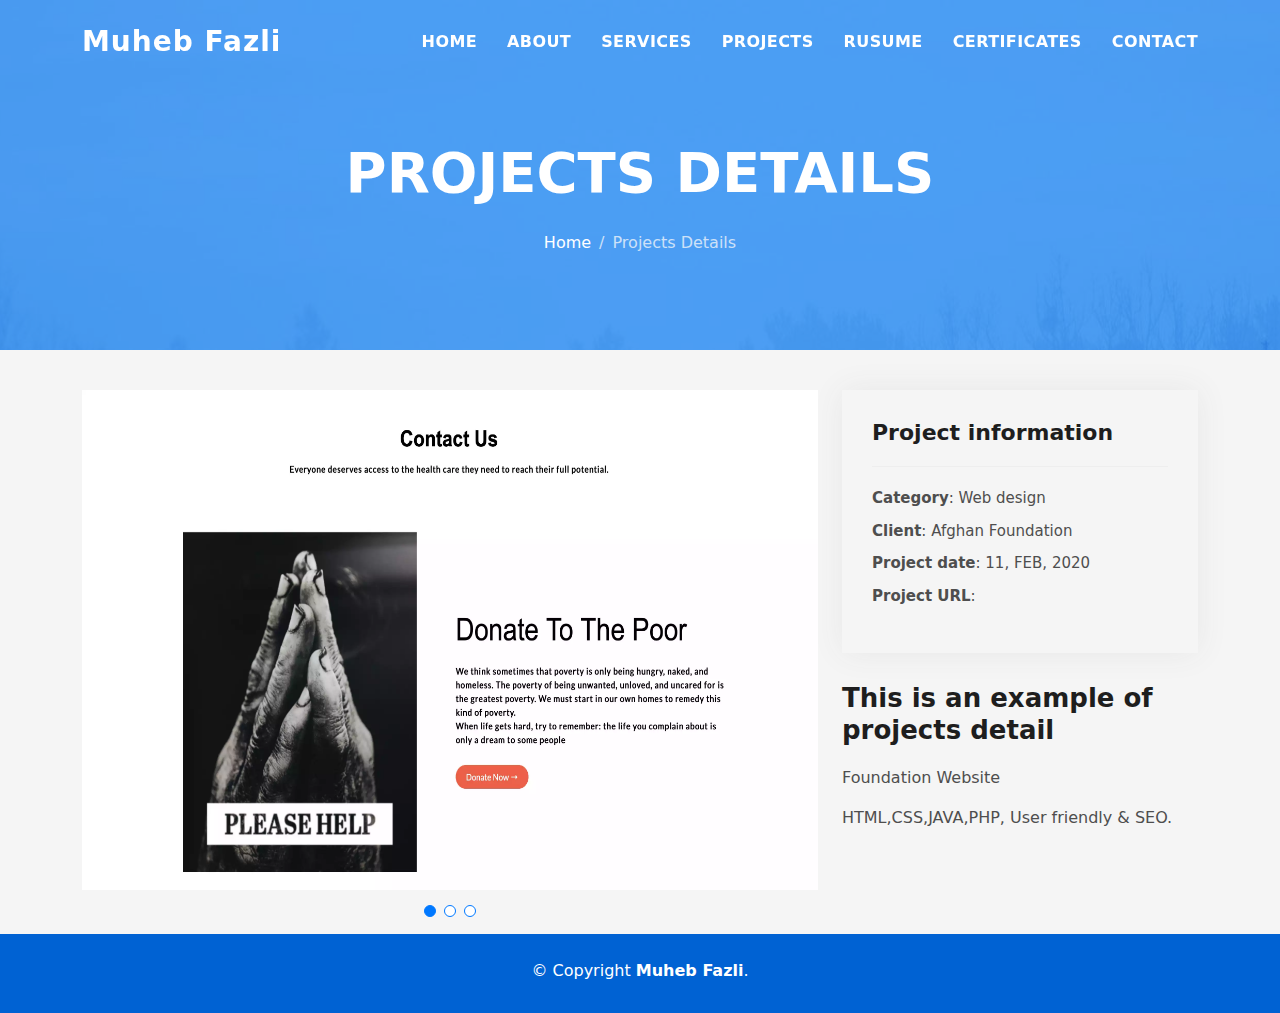
<file: projects2-details.html>
<!DOCTYPE html>
<html lang="en">

<head>
  <meta charset="utf-8">
  <meta content="width=device-width, initial-scale=1.0" name="viewport">

  <title>Muheb Fazli Portfolio - Projects Details</title>
  <meta content="" name="description">
  <meta content="" name="keywords">

  <!-- Favicons -->
<link rel = "icon" href ="https://muhebfazliportfolio.netlify.app/assets/img/profile2.webp" type = "image/x-icon">

  <!-- Vendor CSS Files -->
  <link href="assets/vendor/bootstrap/css/bootstrap.min.css" rel="stylesheet">
  <link href="assets/vendor/bootstrap-icons/bootstrap-icons.css" rel="stylesheet">
  <link href="assets/vendor/glightbox/css/glightbox.min.css" rel="stylesheet">
  <link href="assets/vendor/swiper/swiper-bundle.min.css" rel="stylesheet">

  <!-- Template Main CSS File -->
  <link href="assets/css/style.css" rel="stylesheet">
</head>

<body>

  <!-- ======= Header ======= -->
  <header id="header" class="fixed-top">
    <div class="container d-flex align-items-center justify-content-between">

      <h1 class="logo"><a href="index.html">Muheb Fazli</a></h1>
      <nav id="navbar" class="navbar">
        <ul>
          <li><a class="nav-link scrollto " href="index.html">Home</a></li>
          <li><a class="nav-link scrollto" href="index.html">About</a></li>
          <li><a class="nav-link scrollto" href="index.html">Services</a></li>
          <li><a class="nav-link scrollto " href="index.html">Projects</a></li>
          <li><a class="nav-link scrollto " href="index.html">Rusume</a></li>
          <li><a class="nav-link scrollto " href="index.html">Certificates</a></li>
          <li><a class="nav-link scrollto" href="index.html">Contact</a></li>
        </ul>
        <i class="bi bi-list mobile-nav-toggle"></i>
      </nav><!-- .navbar -->

    </div>
  </header><!-- End Header -->

  <div class="hero hero-single route bg-image" style="background-image: url(assets/img/overlay-bg.jpg)">
    <div class="overlay-mf"></div>
    <div class="hero-content display-table">
      <div class="table-cell">
        <div class="container">
          <h2 class="hero-title mb-4">Projects Details</h2>
          <ol class="breadcrumb d-flex justify-content-center">
            <li class="breadcrumb-item">
              <a href="index.html">Home</a>
            </li>
            <li class="breadcrumb-item active">Projects Details</li>
          </ol>
        </div>
      </div>
    </div>
  </div>

  <main id="main">

    <!-- ======= Portfolio Details Section ======= -->
    <section id="portfolio-details" class="portfolio-details">
      <div class="container">

        <div class="row gy-4">

          <div class="col-lg-8">
            <div class="portfolio-details-slider swiper">
              <div class="swiper-wrapper align-items-center">

                <div class="swiper-slide">
                  <img src="assets/img/projects2details1.webp" alt="Muheb Fazli" width="500px" height="500px">
                </div>

                <div class="swiper-slide">
                  <img src="assets/img/projects2details2.webp" alt="Muheb Fazli" width="500px" height="500px">
                </div>

                <div class="swiper-slide">
                  <img src="assets/img/projects2details3.webp" alt="Muheb Fazli" width="500px" height="500px">
                </div>

              </div>
              <div class="swiper-pagination"></div>
            </div>
          </div>

          <div class="col-lg-4">
            <div class="portfolio-info">
              <h3>Project information</h3>
              <ul>
                <li><strong>Category</strong>: Web design</li>
                <li><strong>Client</strong>: Afghan Foundation</li>
                <li><strong>Project date</strong>: 11, FEB, 2020</li>
                <li><strong>Project URL</strong>: <a href="#"></a></li>
              </ul>
            </div>
            <div class="portfolio-description">
              <h2>This is an example of projects detail</h2>
              <p>
                Foundation Website
            </p>
                <p>HTML,CSS,JAVA,PHP, User friendly & SEO.

              </p>
            </div>
          </div>

        </div>

      </div>
    </section><!-- End Portfolio Details Section -->

  </main><!-- End #main -->

  <!-- ======= Footer ======= -->
  <footer>
    <div class="container">
      <div class="row">
        <div class="col-sm-12">
          <div class="copyright-box">
            <p class="copyright">&copy; Copyright <strong>Muheb Fazli</strong>.</p>
            <div class="credits">
            </div>
          </div>
        </div>
      </div>
    </div>
  </footer><!-- End  Footer -->

  <div id="preloader"></div>
  <a href="#" class="back-to-top d-flex align-items-center justify-content-center"><i class="bi bi-arrow-up-short"></i></a>

  <!-- Vendor JS Files -->
  <script src="assets/vendor/purecounter/purecounter_vanilla.js"></script>
  <script src="assets/vendor/bootstrap/js/bootstrap.bundle.min.js"></script>
  <script src="assets/vendor/glightbox/js/glightbox.min.js"></script>
  <script src="assets/vendor/swiper/swiper-bundle.min.js"></script>
  <script src="assets/vendor/typed.js/typed.min.js"></script>
  <script src="assets/vendor/php-email-form/validate.js"></script>

  <!-- Template Main JS File -->
  <script src="assets/js/main.js"></script>

</body>

</html>
</file>
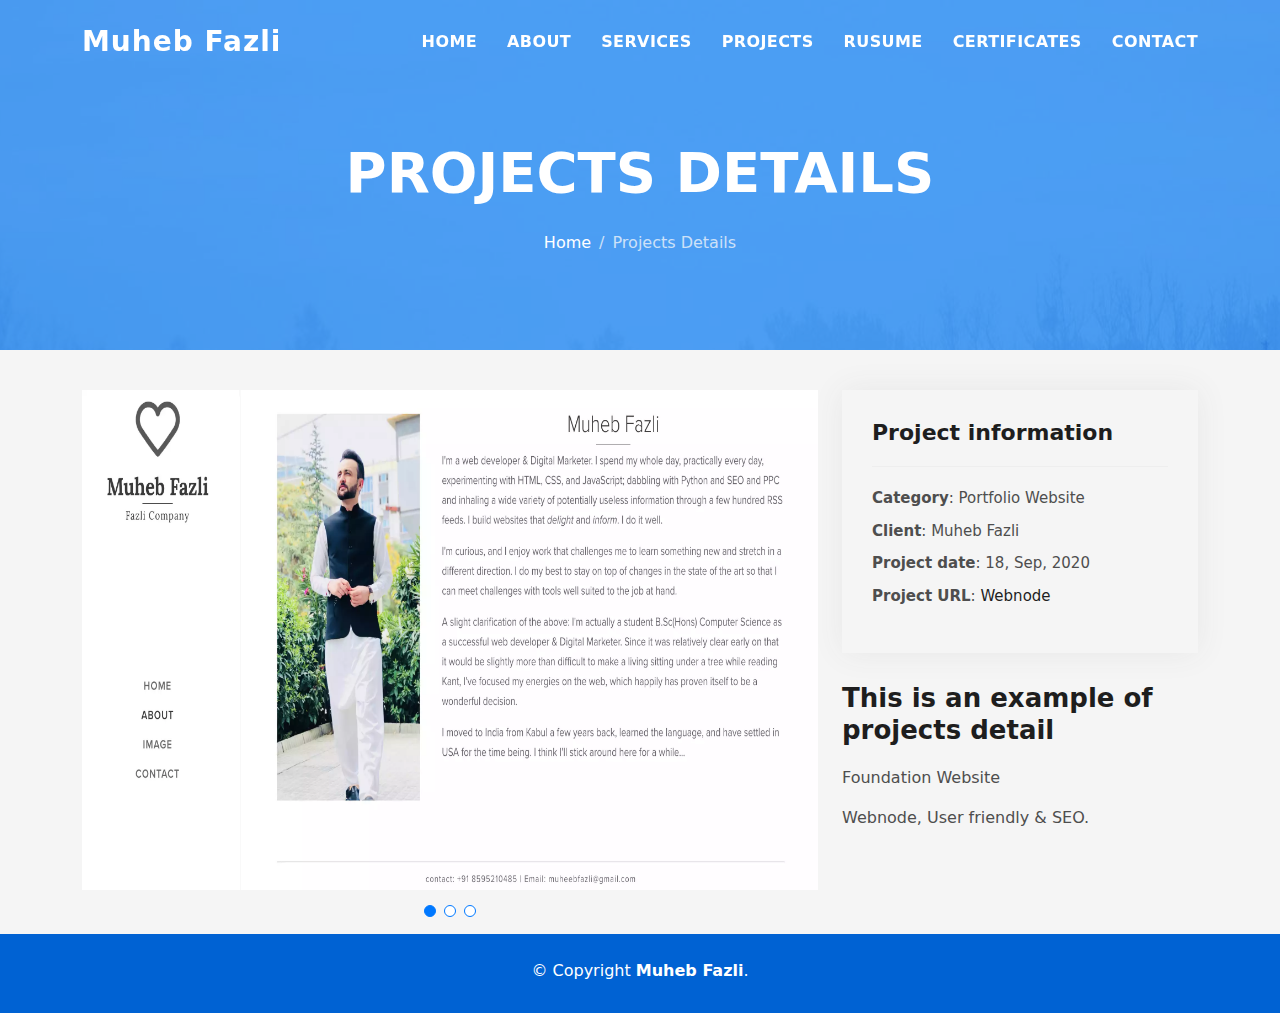
<file: projects4-details.html>
<!DOCTYPE html>
<html lang="en">

<head>
  <meta charset="utf-8">
  <meta content="width=device-width, initial-scale=1.0" name="viewport">

  <title>Muheb Fazli Portfolio - Projects Details</title>
  <meta content="" name="description">
  <meta content="" name="keywords">

  <!-- Favicons -->
<link rel = "icon" href ="https://muhebfazliportfolio.netlify.app/assets/img/profile2.webp" type = "image/x-icon">

  <!-- Vendor CSS Files -->
  <link href="assets/vendor/bootstrap/css/bootstrap.min.css" rel="stylesheet">
  <link href="assets/vendor/bootstrap-icons/bootstrap-icons.css" rel="stylesheet">
  <link href="assets/vendor/glightbox/css/glightbox.min.css" rel="stylesheet">
  <link href="assets/vendor/swiper/swiper-bundle.min.css" rel="stylesheet">

  <!-- Template Main CSS File -->
  <link href="assets/css/style.css" rel="stylesheet">
</head>

<body>

  <!-- ======= Header ======= -->
  <header id="header" class="fixed-top">
    <div class="container d-flex align-items-center justify-content-between">

      <h1 class="logo"><a href="index.html">Muheb Fazli</a></h1>
      <nav id="navbar" class="navbar">
        <ul>
          <li><a class="nav-link scrollto " href="index.html">Home</a></li>
          <li><a class="nav-link scrollto" href="index.html">About</a></li>
          <li><a class="nav-link scrollto" href="index.html">Services</a></li>
          <li><a class="nav-link scrollto " href="index.html">Projects</a></li>
          <li><a class="nav-link scrollto " href="index.html">Rusume</a></li>
          <li><a class="nav-link scrollto " href="index.html">Certificates</a></li>
          <li><a class="nav-link scrollto" href="index.html">Contact</a></li>
        </ul>
        <i class="bi bi-list mobile-nav-toggle"></i>
      </nav><!-- .navbar -->

    </div>
  </header><!-- End Header -->

  <div class="hero hero-single route bg-image" style="background-image: url(assets/img/overlay-bg.jpg)">
    <div class="overlay-mf"></div>
    <div class="hero-content display-table">
      <div class="table-cell">
        <div class="container">
          <h2 class="hero-title mb-4">Projects Details</h2>
          <ol class="breadcrumb d-flex justify-content-center">
            <li class="breadcrumb-item">
              <a href="index.html">Home</a>
            </li>
            <li class="breadcrumb-item active">Projects Details</li>
          </ol>
        </div>
      </div>
    </div>
  </div>

  <main id="main">

    <!-- ======= Portfolio Details Section ======= -->
    <section id="portfolio-details" class="portfolio-details">
      <div class="container">

        <div class="row gy-4">

          <div class="col-lg-8">
            <div class="portfolio-details-slider swiper">
              <div class="swiper-wrapper align-items-center">

                <div class="swiper-slide">
                  <img src="assets/img/projects4-details1.webp" alt="Muheb Fazli" width="500px" height="500px">
                </div>

                <div class="swiper-slide">
                  <img src="assets/img/projects4-details2.webp" alt="Muheb Fazli" width="500px" height="500px">
                </div>

                <div class="swiper-slide">
                  <img src="assets/img/projects4-details3.webp" alt="Muheb Fazli" width="500px" height="500px">
                </div>

              </div>
              <div class="swiper-pagination"></div>
            </div>
          </div>

          <div class="col-lg-4">
            <div class="portfolio-info">
              <h3>Project information</h3>
              <ul>
                <li><strong>Category</strong>: Portfolio Website</li>
                <li><strong>Client</strong>: Muheb Fazli</li>
                <li><strong>Project date</strong>: 18, Sep, 2020</li>
                <li><strong>Project URL</strong>: <a href="https://muhebfazli.webnode.page/">Webnode</a></li>
              </ul>
            </div>
            <div class="portfolio-description">
              <h2>This is an example of projects detail</h2>
              <p>
                Foundation Website
            </p>
                <p>Webnode, User friendly & SEO.

              </p>
            </div>
          </div>

        </div>

      </div>
    </section><!-- End Portfolio Details Section -->

  </main><!-- End #main -->

  <!-- ======= Footer ======= -->
  <footer>
    <div class="container">
      <div class="row">
        <div class="col-sm-12">
          <div class="copyright-box">
            <p class="copyright">&copy; Copyright <strong>Muheb Fazli</strong>.</p>
            <div class="credits">
            </div>
          </div>
        </div>
      </div>
    </div>
  </footer><!-- End  Footer -->

  <div id="preloader"></div>
  <a href="#" class="back-to-top d-flex align-items-center justify-content-center"><i class="bi bi-arrow-up-short"></i></a>

  <!-- Vendor JS Files -->
  <script src="assets/vendor/purecounter/purecounter_vanilla.js"></script>
  <script src="assets/vendor/bootstrap/js/bootstrap.bundle.min.js"></script>
  <script src="assets/vendor/glightbox/js/glightbox.min.js"></script>
  <script src="assets/vendor/swiper/swiper-bundle.min.js"></script>
  <script src="assets/vendor/typed.js/typed.min.js"></script>
  <script src="assets/vendor/php-email-form/validate.js"></script>

  <!-- Template Main JS File -->
  <script src="assets/js/main.js"></script>

</body>

</html>
</file>
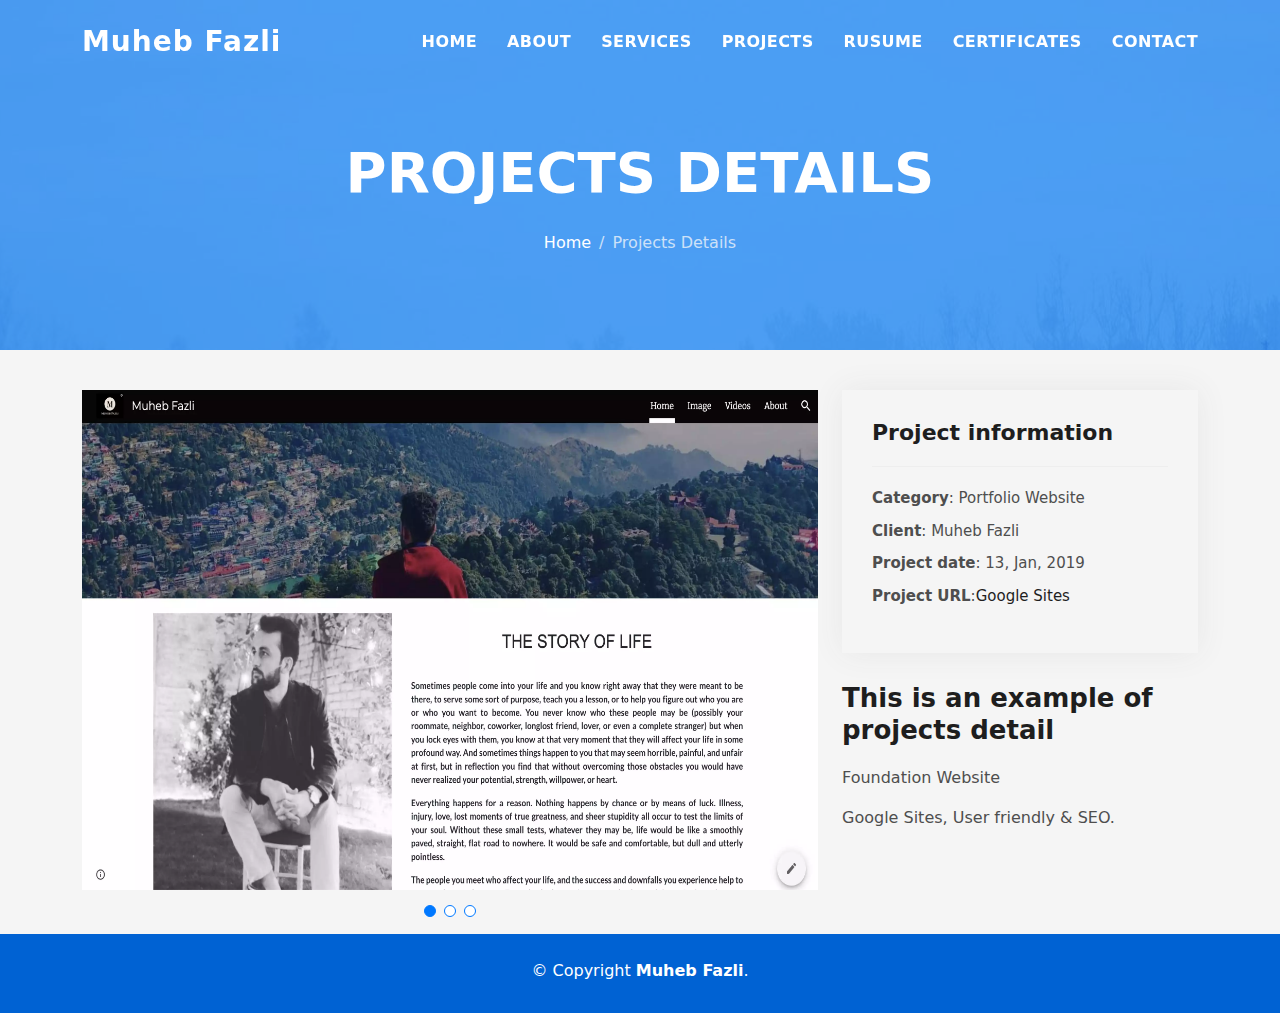
<file: projects5-details.html>
<!DOCTYPE html>
<html lang="en">

<head>
  <meta charset="utf-8">
  <meta content="width=device-width, initial-scale=1.0" name="viewport">

  <title>Muheb Fazli Portfolio - Projects Details</title>
  <meta content="" name="description">
  <meta content="" name="keywords">

  <!-- Favicons -->
<link rel = "icon" href ="https://muhebfazliportfolio.netlify.app/assets/img/profile2.webp" type = "image/x-icon">

  <!-- Vendor CSS Files -->
  <link href="assets/vendor/bootstrap/css/bootstrap.min.css" rel="stylesheet">
  <link href="assets/vendor/bootstrap-icons/bootstrap-icons.css" rel="stylesheet">
  <link href="assets/vendor/glightbox/css/glightbox.min.css" rel="stylesheet">
  <link href="assets/vendor/swiper/swiper-bundle.min.css" rel="stylesheet">

  <!-- Template Main CSS File -->
  <link href="assets/css/style.css" rel="stylesheet">

<body>

  <!-- ======= Header ======= -->
  <header id="header" class="fixed-top">
    <div class="container d-flex align-items-center justify-content-between">

      <h1 class="logo"><a href="index.html">Muheb Fazli</a></h1>
      <nav id="navbar" class="navbar">
        <ul>
          <li><a class="nav-link scrollto " href="index.html">Home</a></li>
          <li><a class="nav-link scrollto" href="index.html">About</a></li>
          <li><a class="nav-link scrollto" href="index.html">Services</a></li>
          <li><a class="nav-link scrollto " href="index.html">Projects</a></li>
          <li><a class="nav-link scrollto " href="index.html">Rusume</a></li>
          <li><a class="nav-link scrollto " href="index.html">Certificates</a></li>
          <li><a class="nav-link scrollto" href="index.html">Contact</a></li>
        </ul>
        <i class="bi bi-list mobile-nav-toggle"></i>
      </nav><!-- .navbar -->

    </div>
  </header><!-- End Header -->

  <div class="hero hero-single route bg-image" style="background-image: url(assets/img/overlay-bg.jpg)">
    <div class="overlay-mf"></div>
    <div class="hero-content display-table">
      <div class="table-cell">
        <div class="container">
          <h2 class="hero-title mb-4">Projects Details</h2>
          <ol class="breadcrumb d-flex justify-content-center">
            <li class="breadcrumb-item">
              <a href="index.html">Home</a>
            </li>
            <li class="breadcrumb-item active">Projects Details</li>
          </ol>
        </div>
      </div>
    </div>
  </div>

  <main id="main">

    <!-- ======= Portfolio Details Section ======= -->
    <section id="portfolio-details" class="portfolio-details">
      <div class="container">

        <div class="row gy-4">

          <div class="col-lg-8">
            <div class="portfolio-details-slider swiper">
              <div class="swiper-wrapper align-items-center">

                <div class="swiper-slide">
                  <img src="assets/img/projects5-details1.webp" alt="Muheb Fazli" width="500px" height="500px">
                </div>

                <div class="swiper-slide">
                  <img src="assets/img/projects5-details2.webp" alt="Muheb Fazli" width="500px" height="500px">
                </div>

                <div class="swiper-slide">
                  <img src="assets/img/projects5-details3.webp" alt="Muheb Fazli" width="500px" height="500px">
                </div>

              </div>
              <div class="swiper-pagination"></div>
            </div>
          </div>

          <div class="col-lg-4">
            <div class="portfolio-info">
              <h3>Project information</h3>
              <ul>
                <li><strong>Category</strong>: Portfolio Website</li>
                <li><strong>Client</strong>: Muheb Fazli</li>
                <li><strong>Project date</strong>: 13, Jan, 2019</li>
                <li><strong>Project URL</strong>:<a href="https://sites.google.com/view/muheb-fazli/">Google Sites</a></li>
              </ul>
            </div>
            <div class="portfolio-description">
              <h2>This is an example of projects detail</h2>
              <p>
                Foundation Website
            </p>
                <p>Google Sites, User friendly & SEO.

              </p>
            </div>
          </div>

        </div>

      </div>
    </section><!-- End Portfolio Details Section -->

  </main><!-- End #main -->

  <!-- ======= Footer ======= -->
  <footer>
    <div class="container">
      <div class="row">
        <div class="col-sm-12">
          <div class="copyright-box">
            <p class="copyright">&copy; Copyright <strong>Muheb Fazli</strong>.</p>
            <div class="credits">
            </div>
          </div>
        </div>
      </div>
    </div>
  </footer><!-- End  Footer -->

  <div id="preloader"></div>
  <a href="#" class="back-to-top d-flex align-items-center justify-content-center"><i class="bi bi-arrow-up-short"></i></a>

  <!-- Vendor JS Files -->
  <script src="assets/vendor/purecounter/purecounter_vanilla.js"></script>
  <script src="assets/vendor/bootstrap/js/bootstrap.bundle.min.js"></script>
  <script src="assets/vendor/glightbox/js/glightbox.min.js"></script>
  <script src="assets/vendor/swiper/swiper-bundle.min.js"></script>
  <script src="assets/vendor/typed.js/typed.min.js"></script>
  <script src="assets/vendor/php-email-form/validate.js"></script>

  <!-- Template Main JS File -->
  <script src="assets/js/main.js"></script>

</body>

</html>
</file>
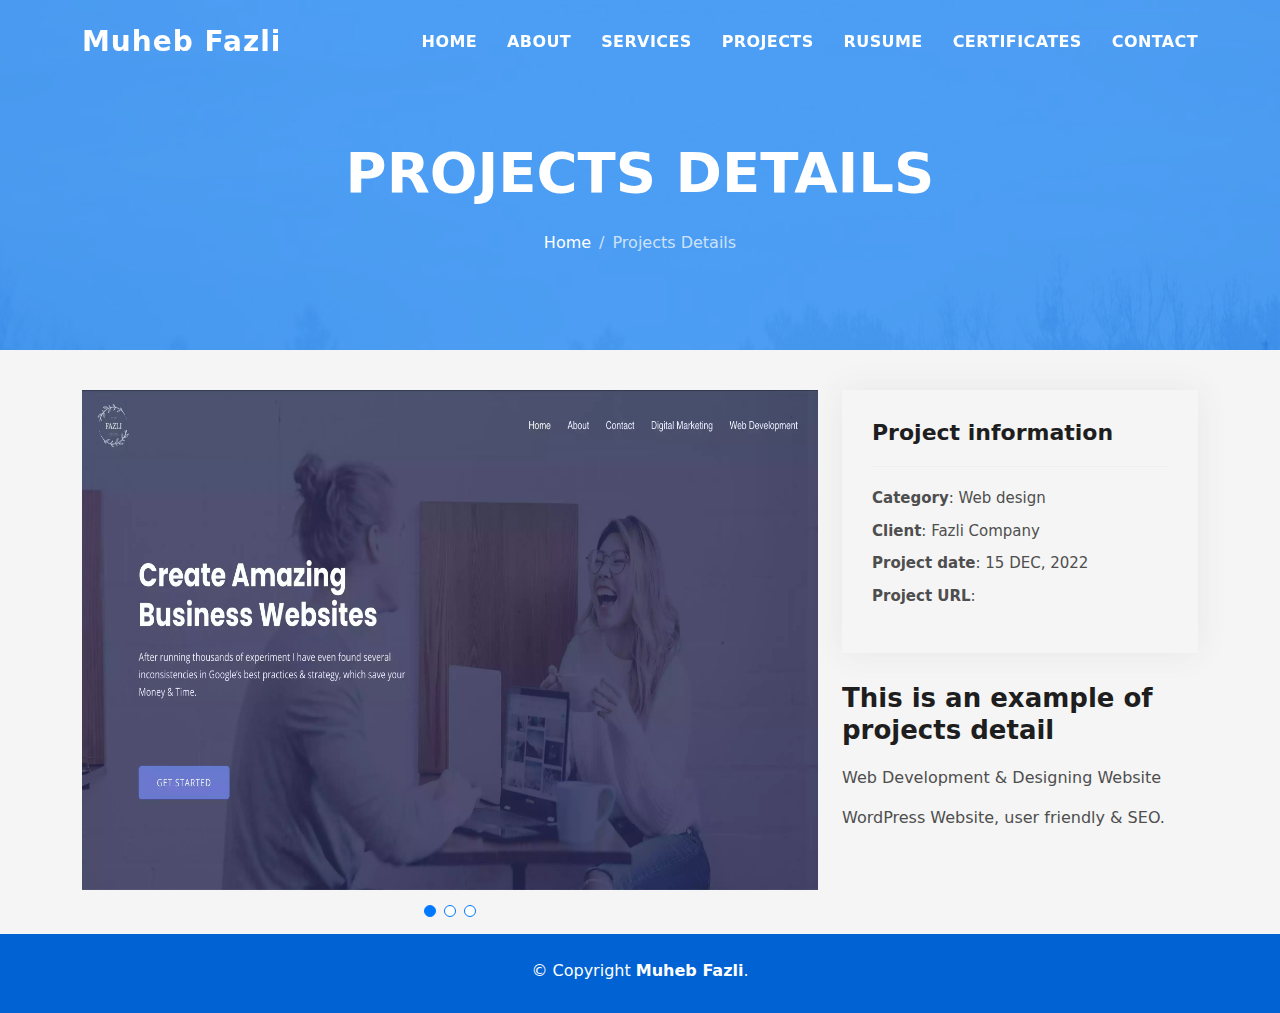
<file: projects6-details.html>
<!DOCTYPE html>
<html lang="en">

<head>
  <meta charset="utf-8">
  <meta content="width=device-width, initial-scale=1.0" name="viewport">

  <title>Muheb Fazli Portfolio - Projects Details</title>
  <meta content="" name="description">
  <meta content="" name="keywords">

  <!-- Favicons -->
<link rel = "icon" href ="https://muhebfazliportfolio.netlify.app/assets/img/profile2.webp" type = "image/x-icon">

  <!-- Vendor CSS Files -->
  <link href="assets/vendor/bootstrap/css/bootstrap.min.css" rel="stylesheet">
  <link href="assets/vendor/bootstrap-icons/bootstrap-icons.css" rel="stylesheet">
  <link href="assets/vendor/glightbox/css/glightbox.min.css" rel="stylesheet">
  <link href="assets/vendor/swiper/swiper-bundle.min.css" rel="stylesheet">

  <!-- Template Main CSS File -->
  <link href="assets/css/style.css" rel="stylesheet">
</head>

<body>

  <!-- ======= Header ======= -->
  <header id="header" class="fixed-top">
    <div class="container d-flex align-items-center justify-content-between">

      <h1 class="logo"><a href="index.html">Muheb Fazli</a></h1>
      <nav id="navbar" class="navbar">
        <ul>
          <li><a class="nav-link scrollto " href="index.html">Home</a></li>
          <li><a class="nav-link scrollto" href="index.html">About</a></li>
          <li><a class="nav-link scrollto" href="index.html">Services</a></li>
          <li><a class="nav-link scrollto " href="index.html">Projects</a></li>
          <li><a class="nav-link scrollto " href="index.html">Rusume</a></li>
          <li><a class="nav-link scrollto " href="index.html">Certificates</a></li>
          <li><a class="nav-link scrollto" href="index.html">Contact</a></li>
        </ul>
        <i class="bi bi-list mobile-nav-toggle"></i>
      </nav><!-- .navbar -->

    </div>
  </header><!-- End Header -->

  <div class="hero hero-single route bg-image" style="background-image: url(assets/img/overlay-bg.jpg)">
    <div class="overlay-mf"></div>
    <div class="hero-content display-table">
      <div class="table-cell">
        <div class="container">
          <h2 class="hero-title mb-4">Projects Details</h2>
          <ol class="breadcrumb d-flex justify-content-center">
            <li class="breadcrumb-item">
              <a href="index.html">Home</a>
            </li>
            <li class="breadcrumb-item active">Projects Details</li>
          </ol>
        </div>
      </div>
    </div>
  </div>

  <main id="main">

    <!-- ======= Portfolio Details Section ======= -->
    <section id="portfolio-details" class="portfolio-details">
      <div class="container">

        <div class="row gy-4">

          <div class="col-lg-8">
            <div class="portfolio-details-slider swiper">
              <div class="swiper-wrapper align-items-center">

                <div class="swiper-slide">
                  <img src="assets/img/site5.webp" alt="Muheb Fazli" width="500px" height="500px">
                </div>

                <div class="swiper-slide">
                  <img src="assets/img/site7.webp" alt="Muheb Fazli" width="500px" height="500px">
                </div>

                <div class="swiper-slide">
                  <img src="assets/img/site7.webp" alt="Muheb Fazli" width="500px" height="500px">
                </div>

              </div>
              <div class="swiper-pagination"></div>
            </div>
          </div>

          <div class="col-lg-4">
            <div class="portfolio-info">
              <h3>Project information</h3>
              <ul>
                <li><strong>Category</strong>: Web design</li>
                <li><strong>Client</strong>: Fazli Company</li>
                <li><strong>Project date</strong>: 15 DEC, 2022</li>
                <li><strong>Project URL</strong>: <a href="#"></a></li>
              </ul>
            </div>
            <div class="portfolio-description">
              <h2>This is an example of projects detail</h2>
              <p>
                Web Development & Designing Website</p>
                <p>WordPress Website, user friendly & SEO.

              </p>
            </div>
          </div>

        </div>

      </div>
    </section><!-- End Portfolio Details Section -->

  </main><!-- End #main -->

  <!-- ======= Footer ======= -->
  <footer>
    <div class="container">
      <div class="row">
        <div class="col-sm-12">
          <div class="copyright-box">
            <p class="copyright">&copy; Copyright <strong>Muheb Fazli</strong>.</p>
            <div class="credits">
            </div>
          </div>
        </div>
      </div>
    </div>
  </footer><!-- End  Footer -->

  <div id="preloader"></div>
  <a href="#" class="back-to-top d-flex align-items-center justify-content-center"><i class="bi bi-arrow-up-short"></i></a>

  <!-- Vendor JS Files -->
  <script src="assets/vendor/purecounter/purecounter_vanilla.js"></script>
  <script src="assets/vendor/bootstrap/js/bootstrap.bundle.min.js"></script>
  <script src="assets/vendor/glightbox/js/glightbox.min.js"></script>
  <script src="assets/vendor/swiper/swiper-bundle.min.js"></script>
  <script src="assets/vendor/typed.js/typed.min.js"></script>
  <script src="assets/vendor/php-email-form/validate.js"></script>

  <!-- Template Main JS File -->
  <script src="assets/js/main.js"></script>

</body>

</html>
</file>
<file: assets/css/style.css>
/*--------------------------------------------------------------
# General
--------------------------------------------------------------*/
body {
  background-color: #f5f5f5;
  color: #4e4e4e;
}

h1,
h2,
h3,
h4,
h5,
h6 {
  color: #1e1e1e;
}

a {
  color: #1e1e1e;
  text-decoration: none;
  transition: all 0.5s ease-in-out;
}

a:hover {
  color: #0078ff;
  text-decoration: none;
  transition: all 0.5s ease-in-out;
}

.p-r {
  position: relative;
}

.color-a {
  text-decoration: none;
  color: #0078ff;
}

.color-d {
  color: #f5f5f5;
}

.color-text-a {
  text-decoration: none;
  color: #4e4e4e;
}

.box-shadow,
.card-blog,
.work-box,
.service-box,
.paralax-mf {
  box-shadow: 0 13px 8px -10px rgba(0, 0, 0, 0.1);
}

.box-shadow-a,
.button:hover {
  text-decoration: none;
  box-shadow: 0 0 0 4px #cde1f8;
}

.display-5 {
  font-size: 2.5rem;
  font-weight: 300;
  line-height: 1.1;
}

.display-6 {
  font-size: 2rem;
  font-weight: 300;
  line-height: 1.1;
}

.avatar {
  width: 32px;
  height: 32px;
  margin-right: 4px;
  overflow: hidden;
}

.bg-image {
  background-repeat: no-repeat;
  background-attachment: fixed;
  background-size: cover;
  background-position: center center;
}

@media (max-width: 1024px) {
  .bg-image {
    background-attachment: scroll;
  }
}

.overlay-mf {
  background-color: #0078ff;
}

.overlay-mf {
  position: absolute;
  top: 0;
  left: 0px;
  padding: 0;
  height: 100%;
  width: 100%;
  opacity: 0.7;
}

.paralax-mf {
  position: relative;
  padding: 8rem 0;
}

.display-table {
  width: 100%;
  height: 100%;
  display: table;
}

.table-cell {
  display: table-cell;
  vertical-align: middle;
}

/*--/ Sections /--*/
.sect-4 {
  padding: 4rem 0;
}

.sect-pt4 {
  padding-top: 4rem;
}

.sect-mt4 {
  margin-top: 4rem;
}

/*--/ Title s /--*/
.title-s {
  font-weight: 600;
  color: #1e1e1e;
  font-size: 1.1rem;
}

/*--/ Title A /--*/
.title-box {
  margin-bottom: 4rem;
}

.title-a {
  text-decoration: none;
  font-size: 3rem;
  font-weight: bold;
  text-transform: uppercase;
}

.subtitle-a {
  text-decoration: none;
  color: #4e4e4e;
}

.line-mf {
  width: 40px;
  height: 5px;
  background-color: #0078ff;
  margin: 0 auto;
}

/*--/ Title Left /--*/
.title-box-2 {
  margin-bottom: 3rem;
}

.title-left {
  font-size: 2rem;
  position: relative;
}

.title-left:before {
  content: "";
  position: absolute;
  height: 3px;
  background-color: #0078ff;
  width: 100px;
  bottom: -12px;
}

/*------/ Box /------*/
.box-pl2 {
  padding-left: 2rem;
}

.box-shadow-full {
  padding: 3rem 1.25rem;
  position: relative;
  background-color: #fff;
  margin-bottom: 3rem;
  z-index: 2;
  box-shadow: 0 1px 1px 0 rgba(0, 0, 0, 0.06), 0 2px 5px 0 rgba(0, 0, 0, 0.2);
}

@media (min-width: 768px) {
  .box-shadow-full {
    padding: 3rem;
  }
}

/*------/ Socials /------*/
.socials {
  padding: 1.5rem 0;
}

.socials ul li {
  display: inline-block;
}

.socials .ico-circle {
  height: 40px;
  width: 40px;
  font-size: 1.2rem;
  border-radius: 50%;
  line-height: 1.6;
  margin: 0 15px 0 0;
  box-shadow: 0 0 0 3px #0078ff;
  transition: all 500ms ease;
}

.socials .ico-circle:hover {
  background-color: #0078ff;
  color: #fff;
  box-shadow: 0 0 0 3px #cde1f8;
  transition: all 500ms ease;
}

/*------/ Ul resect /------*/
.ul-resect,
.widget-tags ul,
.widget-sidebar .list-sidebar,
.box-comments .list-comments,
.blog-wrapper .post-meta ul,
.list-ico,
.socials ul {
  list-style: none;
  padding-left: 0;
  margin-bottom: 0;
}

.list-ico {
  line-height: 2;
}

.list-ico span {
  color: #0078ff;
  margin-right: 10px;
}

/*------/ Ico Circle /------*/
.ico-circle {
  height: 100px;
  width: 100px;
  font-size: 2rem;
  border-radius: 50%;
  line-height: 1.55;
  margin: 0 auto;
  text-align: center;
  box-shadow: 0 0 0 10px #0078ff;
  display: block;
}

/*------/ Owl Carousel /------*/
.owl-theme .owl-dots {
  text-align: center;
  margin-top: 18px;
}

.owl-theme .owl-dots .owl-dot {
  display: inline-block;
}

.owl-theme .owl-dots .owl-dot span {
  width: 18px;
  height: 7px;
  margin: 5px 5px;
  background: #cde1f8;
  border: 0px solid #cde1f8;
  display: block;
  transition: all 0.6s ease-in-out;
  cursor: pointer;
}

.owl-theme .owl-dots .owl-dot:hover span {
  background-color: #cde1f8;
}

.owl-theme .owl-dots .owl-dot.active span {
  background-color: #1B1B1B;
  width: 25px;
}

/*--/ Scrolltop s /--*/
.scrolltop-mf {
  position: relative;
  display: none;
}

.scrolltop-mf span {
  z-index: 999;
  position: fixed;
  width: 42px;
  height: 42px;
  background-color: #0078ff;
  opacity: 0.7;
  font-size: 1.6rem;
  line-height: 1.5;
  text-align: center;
  color: #fff;
  top: auto;
  left: auto;
  right: 30px;
  bottom: 50px;
  cursor: pointer;
  border-radius: 50%;
}

/*--------------------------------------------------------------
# Back to top button
--------------------------------------------------------------*/
.back-to-top {
  position: fixed;
  visibility: hidden;
  opacity: 0;
  right: 15px;
  bottom: 15px;
  z-index: 996;
  background: #0078ff;
  width: 40px;
  height: 40px;
  border-radius: 50px;
  transition: all 0.4s;
}

.back-to-top i {
  font-size: 28px;
  color: #fff;
  line-height: 0;
}

.back-to-top:hover {
  background: #298eff;
  color: #fff;
}

.back-to-top.active {
  visibility: visible;
  opacity: 1;
}

/*------/ Prelaoder /------*/
#preloader {
  position: fixed;
  top: 0;
  left: 0;
  right: 0;
  bottom: 0;
  z-index: 9999;
  overflow: hidden;
  background: #fff;
}

#preloader:before {
  content: "";
  position: fixed;
  top: calc(50% - 30px);
  left: calc(50% - 30px);
  border: 6px solid #f2f2f2;
  border-top: 6px solid #0078ff;
  border-radius: 50%;
  width: 60px;
  height: 60px;
  -webkit-animation: animate-preloader 1s linear infinite;
  animation: animate-preloader 1s linear infinite;
}

@-webkit-keyframes animate-preloader {
  0% {
    transform: rotate(0deg);
  }

  100% {
    transform: rotate(360deg);
  }
}

@keyframes animate-preloader {
  0% {
    transform: rotate(0deg);
  }

  100% {
    transform: rotate(360deg);
  }
}

/*------/ Button /------*/
.button {
  display: inline-block;
  padding: 0.3rem 0.6rem;
  text-align: center;
  vertical-align: middle;
  -webkit-user-select: none;
  -moz-user-select: none;
  user-select: none;
  font-size: 1rem;
  border-radius: 0.3rem;
  border: 1px solid transparent;
  transition: all 500ms ease;
  cursor: pointer;
}

.button:focus {
  outline: 0;
}

.button:hover {
  background-color: #0062d3;
  color: #fff;
  transition: all 500ms ease;
}

.button-a {
  text-decoration: none;
  background-color: #0078ff;
  color: #fff;
  border-color: #cde1f8;
}

.button-big {
  padding: 0.9rem 2.3rem;
  font-size: 1.2rem;
}

.button-rouded {
  border-radius: 5rem;
}

.btn-lg {
  padding: 0.5rem 1rem;
  font-size: 1.25rem;
  line-height: 1.5;
  border-radius: 0.3rem;
}

/*--------------------------------------------------------------
# Header
--------------------------------------------------------------*/
#header {
  transition: all 0.5s;
  z-index: 997;
  padding: 20px 0;
}

#header .logo {
  font-size: 28px;
  margin: 0;
  padding: 0;
  font-weight: 600;
  letter-spacing: 1px;
}

#header .logo a {
  color: #fff;
}

#header .logo img {
  max-height: 40px;
}

#header.header-scrolled {
  background: rgba(0, 0, 0, 0.9);
  padding: 12px 0;
}

/*--------------------------------------------------------------
# Navigation Menu
--------------------------------------------------------------*/
/**
* Desktop Navigation 
*/
.navbar {
  padding: 0;
}

.navbar ul {
  margin: 0;
  padding: 0;
  display: flex;
  list-style: none;
  align-items: center;
}

.navbar li {
  position: relative;
}

.navbar>ul>li {
  white-space: nowrap;
  padding: 10px 0 10px 30px;
}

.navbar a,
.navbar a:focus {
  display: flex;
  align-items: center;
  justify-content: space-between;
  color: #fff;
  font-size: 16px;
  font-weight: 600;
  padding: 0;
  white-space: nowrap;
  transition: 0.3s;
  letter-spacing: 0.4px;
  position: relative;
  text-transform: uppercase;
}

.navbar a i,
.navbar a:focus i {
  font-size: 12px;
  line-height: 0;
  margin-left: 5px;
}

.navbar>ul>li>a:before {
  content: "";
  position: absolute;
  width: 100%;
  height: 2px;
  bottom: -6px;
  left: 0;
  width: 0;
  background-color: #fff;
  visibility: hidden;
  transition: all 0.3s ease-in-out 0s;
}

.navbar a:hover:before,
.navbar li:hover>a:before,
.navbar .active:before {
  visibility: visible;
  width: 80%;
}

.navbar a:hover,
.navbar .active,
.navbar .active:focus,
.navbar li:hover>a {
  color: #fff;
}

.navbar .dropdown ul {
  display: block;
  position: absolute;
  left: 30px;
  top: calc(100% + 30px);
  margin: 0;
  padding: 10px 0;
  z-index: 99;
  opacity: 0;
  visibility: hidden;
  background: #fff;
  box-shadow: 0px 0px 30px rgba(127, 137, 161, 0.25);
  transition: 0.3s;
}

.navbar .dropdown ul li {
  min-width: 200px;
}

.navbar .dropdown ul a {
  padding: 10px 20px;
  font-size: 14px;
  text-transform: none;
  color: #4e4e4e;
}

.navbar .dropdown ul a i {
  font-size: 12px;
}

.navbar .dropdown ul a:hover,
.navbar .dropdown ul .active:hover,
.navbar .dropdown ul li:hover>a {
  color: #0078ff;
}

.navbar .dropdown:hover>ul {
  opacity: 1;
  top: 100%;
  visibility: visible;
}

.navbar .dropdown .dropdown ul {
  top: 0;
  left: calc(100% - 30px);
  visibility: hidden;
}

.navbar .dropdown .dropdown:hover>ul {
  opacity: 1;
  top: 0;
  left: 100%;
  visibility: visible;
}

@media (max-width: 1366px) {
  .navbar .dropdown .dropdown ul {
    left: -90%;
  }

  .navbar .dropdown .dropdown:hover>ul {
    left: -100%;
  }
}

/**
* Mobile Navigation 
*/
.mobile-nav-toggle {
  color: #fff;
  font-size: 28px;
  cursor: pointer;
  display: none;
  line-height: 0;
  transition: 0.5s;
}

@media (max-width: 991px) {
  .mobile-nav-toggle {
    display: block;
  }

  .navbar ul {
    display: none;
  }
}

.navbar-mobile {
  position: fixed;
  overflow: hidden;
  top: 0;
  right: 0;
  left: 0;
  bottom: 0;
  background: rgba(78, 78, 78, 0.9);
  transition: 0.3s;
  z-index: 999;
}

.navbar-mobile .mobile-nav-toggle {
  position: absolute;
  top: 15px;
  right: 15px;
}

.navbar-mobile ul {
  display: block;
  position: absolute;
  top: 55px;
  right: 15px;
  bottom: 15px;
  left: 15px;
  padding: 10px 0;
  background-color: #fff;
  overflow-y: auto;
  transition: 0.3s;
}

.navbar-mobile>ul>li {
  padding: 0;
}

.navbar-mobile a:hover:before,
.navbar-mobile li:hover>a:before,
.navbar-mobile .active:before {
  visibility: hidden;
}

.navbar-mobile a,
.navbar-mobile a:focus {
  padding: 10px 20px;
  font-size: 15px;
  color: #4e4e4e;
}

.navbar-mobile a:hover,
.navbar-mobile .active,
.navbar-mobile li:hover>a {
  color: #0078ff;
}

.navbar-mobile .getstarted,
.navbar-mobile .getstarted:focus {
  margin: 15px;
}

.navbar-mobile .dropdown ul {
  position: static;
  display: none;
  margin: 10px 20px;
  padding: 10px 0;
  z-index: 99;
  opacity: 1;
  visibility: visible;
  background: #fff;
  box-shadow: 0px 0px 30px rgba(127, 137, 161, 0.25);
}

.navbar-mobile .dropdown ul li {
  min-width: 200px;
}

.navbar-mobile .dropdown ul a {
  padding: 10px 20px;
}

.navbar-mobile .dropdown ul a i {
  font-size: 12px;
}

.navbar-mobile .dropdown ul a:hover,
.navbar-mobile .dropdown ul .active:hover,
.navbar-mobile .dropdown ul li:hover>a {
  color: #0078ff;
}

.navbar-mobile .dropdown>.dropdown-active {
  display: block;
}

/*--------------------------------------------------------------
# Hero Section
--------------------------------------------------------------*/
.hero {
  height: 100vh;
  position: relative;
  color: #fff;
}

.hero .hero-content {
  text-align: center;
  position: absolute;
}

.hero .overlay-itro {
  background-color: rgba(0, 0, 0, 0.6);
  position: absolute;
  top: 0;
  left: 0px;
  padding: 0;
  height: 100%;
  width: 100%;
  opacity: 0.9;
}

.hero .hero-title {
  color: #fff;
  font-weight: 600;
  font-size: 3rem;
}

@media (min-width: 768px) {
  .hero .hero-title {
    font-size: 4.5rem;
  }
}

.hero .hero-subtitle {
  font-size: 1.5rem;
  font-weight: 600;
}

@media (min-width: 768px) {
  .hero .hero-subtitle {
    font-size: 2.5rem;
  }
}

.hero .text-slider-items {
  display: none;
}

.hero-single {
  height: 350px;
}

.hero-single .hero-content {
  margin-top: 30px;
}

.hero-single .hero-title {
  text-transform: uppercase;
  font-size: 3rem;
}

@media (min-width: 768px) {
  .hero-single .hero-title {
    font-size: 3.5rem;
  }
}

.hero-single .breadcrumb {
  background-color: transparent;
  color: #0078ff;
}

.hero-single .breadcrumb .breadcrumb-item:before {
  color: #cde1f8;
}

.hero-single .breadcrumb .breadcrumb-item.active {
  color: #cde1f8;
}

.hero-single .breadcrumb a {
  color: #fff;
}

/*--------------------------------------------------------------
# About
--------------------------------------------------------------*/
.about-mf .box-shadow-full {
  padding-top: 4rem;
  padding-bottom: 4rem;
}

.about-mf .about-img {
  margin-bottom: 2rem;
}

.about-mf .about-img img {
  margin-left: 10px;
}

@media (min-width: 767px) {
  .about-mf .box-pl2 {
    margin-top: 3rem;
    padding-left: 0rem;
  }
}

.skill-mf span {
  color: #4e4e4e;
}

.skill-mf .progress {
  background-color: #cde1f8;
  margin: 0.5rem 0 1.2rem 0;
  border-radius: 0;
  height: 0.7rem;
}

.skill-mf .progress .progress-bar {
  height: 0.7rem;
  background-color: #0078ff;
}

/*--------------------------------------------------------------
# Services
--------------------------------------------------------------*/
.service-box {
  background-color: #fff;
  padding: 2.5rem 1.3rem;
  border-radius: 1rem;
  margin-bottom: 3rem;
  text-align: center;
}

.service-box:hover .ico-circle {
  transition: all 500ms ease;
  color: #fff;
  background-color: #0078ff;
  box-shadow: 0 0 0 10px #cde1f8;
}

.service-box .service-ico {
  margin-bottom: 1rem;
  color: #1e1e1e;
}

.service-box .ico-circle {
  transition: all 500ms ease;
  display: inline-flex;
  align-items: center;
  justify-content: center;
}

.service-box .ico-circle i {
  line-height: 0;
  font-size: 40px;
}

.service-box .s-title {
  font-size: 1.4rem;
  text-transform: uppercase;
  text-align: center;
  padding: 0.4rem 0;
}

.service-box .s-description {
  color: #4e4e4e;
}

/*--------------------------------------------------------------
# Counter
--------------------------------------------------------------*/
.counter-box {
  color: #fff;
  text-align: center;
}

@media (min-width: 577px) {
  .counter-box {
    margin-bottom: 1.8rem;
  }
}

.counter-ico {
  margin-bottom: 1rem;
}

.counter-ico .ico-circle {
  height: 60px;
  width: 60px;
  line-height: 1.5;
  box-shadow: 0 0 0 10px #cde1f8;
}

.counter-num .counter {
  font-size: 2rem;
  margin-bottom: 0;
}

/*--------------------------------------------------------------
# Portfolio
--------------------------------------------------------------*/
.work-box {
  margin-bottom: 3rem;
  -webkit-backface-visibility: hidden;
  backface-visibility: hidden;
  background-color: #fff;
}

.work-box:hover img {
  transform: scale(1.3);
}

.work-img {
  display: block;
  overflow: hidden;
}

.work-img img {
  transition: all 1s;
}

.work-content {
  padding: 2rem 3% 1rem 4%;
}

.work-content .w-more {
  color: #4e4e4e;
  font-size: 0.8rem;
}

.work-content .w-more .w-ctegory {
  color: #0078ff;
}

.work-content .w-like {
  font-size: 2.5rem;
  color: #0078ff;
  float: right;
}

.work-content .w-like a {
  color: #0078ff;
}

.work-content .w-like .num-like {
  font-size: 0.7rem;
}

.w-title {
  font-size: 1.2rem;
}

/*--------------------------------------------------------------
# Portfolio Details
--------------------------------------------------------------*/
.portfolio-details {
  padding-top: 40px;
}

.portfolio-details .portfolio-details-slider img {
  width: 100%;
}

.portfolio-details .portfolio-details-slider .swiper-pagination {
  margin-top: 20px;
  position: relative;
}

.portfolio-details .portfolio-details-slider .swiper-pagination .swiper-pagination-bullet {
  width: 12px;
  height: 12px;
  background-color: #fff;
  opacity: 1;
  border: 1px solid #0078ff;
}

.portfolio-details .portfolio-details-slider .swiper-pagination .swiper-pagination-bullet-active {
  background-color: #0078ff;
}

.portfolio-details .portfolio-info {
  padding: 30px;
  box-shadow: 0px 0 30px rgba(78, 78, 78, 0.08);
}

.portfolio-details .portfolio-info h3 {
  font-size: 22px;
  font-weight: 700;
  margin-bottom: 20px;
  padding-bottom: 20px;
  border-bottom: 1px solid #eee;
}

.portfolio-details .portfolio-info ul {
  list-style: none;
  padding: 0;
  font-size: 15px;
}

.portfolio-details .portfolio-info ul li+li {
  margin-top: 10px;
}

.portfolio-details .portfolio-description {
  padding-top: 30px;
}

.portfolio-details .portfolio-description h2 {
  font-size: 26px;
  font-weight: 700;
  margin-bottom: 20px;
}

.portfolio-details .portfolio-description p {
  padding: 0;
}

/*--------------------------------------------------------------
# Testimonials
--------------------------------------------------------------*/
.testimonial-box {
  color: #fff;
  text-align: center;
}

.testimonial-box .author-test {
  margin-top: 1rem;
}

.testimonial-box .author-test img {
  margin: 0 auto;
}

.testimonial-box .author {
  color: #fff;
  text-transform: uppercase;
  font-weight: 600;
  margin: 1rem 0;
  display: block;
  font-size: 1.4rem;
}

.testimonial-box .comit {
  font-size: 2rem;
  color: #0078ff;
  background-color: #fff;
  width: 52px;
  height: 52px;
  display: block;
  margin: 0 auto;
  border-radius: 50%;
  line-height: 1.6;
}

@media (min-width: 768px) {
  .testimonial-box .description {
    padding: 0 5rem;
  }
}

@media (min-width: 992px) {
  .testimonial-box .description {
    padding: 0 8rem;
  }
}

@media (min-width: 1200px) {
  .testimonial-box .description {
    padding: 0 13rem;
  }
}

.swiper-pagination {
  margin-top: 20px;
  position: relative;
}

.swiper-pagination .swiper-pagination-bullet {
  width: 12px;
  height: 12px;
  background-color: rgba(255, 255, 255, 0.4);
  opacity: 1;
}

.swiper-pagination .swiper-pagination-bullet-active {
  background-color: #fff;
}

/*--------------------------------------------------------------
# Contact
--------------------------------------------------------------*/
.footer-paralax {
  padding: 4rem 0 0 0;
}

.contact-mf {
  margin-top: 4rem;
}

@media (min-width: 767px) {
  .contact-mf .box-pl2 {
    margin-top: 3rem;
    padding-left: 0rem;
  }
}

.php-email-form .error-message {
  display: none;
  color: #fff;
  background: #ed3c0d;
  text-align: center;
  padding: 15px;
  font-weight: 600;
}

.php-email-form .sent-message {
  display: none;
  color: #fff;
  background: #18d26e;
  text-align: center;
  padding: 15px;
  font-weight: 600;
}

.php-email-form .loading {
  display: none;
  background: #fff;
  text-align: center;
  padding: 15px;
}

.php-email-form .loading:before {
  content: "";
  display: inline-block;
  border-radius: 50%;
  width: 24px;
  height: 24px;
  margin: 0 10px -6px 0;
  border: 3px solid #18d26e;
  border-top-color: #eee;
  -webkit-animation: animate-loading 1s linear infinite;
  animation: animate-loading 1s linear infinite;
}

.php-email-form input,
.php-email-form textarea {
  border-radius: 0;
  box-shadow: none;
  font-size: 14px;
}

.php-email-form input:focus,
.php-email-form textarea:focus {
  border-color: #0078ff;
}

.php-email-form input {
  padding: 10px 15px;
}

.php-email-form textarea {
  padding: 12px 15px;
  margin-bottom: 0;
}

.php-email-form button[type=submit] {
  background: #0078ff;
  border: 0;
  padding: 10px 24px;
  color: #fff;
  transition: 0.4s;
}

.php-email-form button[type=submit]:hover {
  background: #3393ff;
}

@-webkit-keyframes animate-loading {
  0% {
    transform: rotate(0deg);
  }

  100% {
    transform: rotate(360deg);
  }
}

@keyframes animate-loading {
  0% {
    transform: rotate(0deg);
  }

  100% {
    transform: rotate(360deg);
  }
}


/*--------------------------------------------------------------
# RESUME
--------------------------------------------------------------*/

.resume .resume-title {
  font-size: 26px;
  font-weight: 700;
  margin-top: 20px;
  margin-bottom: 20px;
  color: #45505b;
  
}

.resume .resume-item {
  padding: 0 0 20px 20px;
  margin-top: -2px;
  border-left: 2px solid #0563bb;
  position: relative;
}

.resume .resume-item h4 {
  line-height: 18px;
  font-size: 18px;
  font-weight: 600;
  text-transform: uppercase;
  font-family: "Poppins", sans-serif;
  color: #0563bb;
  margin-bottom: 10px;
}

.resume .resume-item h5 {
  font-size: 16px;
  background: #f7f8f9;
  padding: 5px 15px;
  display: inline-block;
  font-weight: 600;
  margin-bottom: 10px;
}

.resume .resume-item ul {
  padding-left: 20px;
}

.resume .resume-item ul li {
  padding-bottom: 10px;
}

.resume .resume-item:last-child {
  padding-bottom: 0;
}

.resume .resume-item::before {
  content: "";
  position: absolute;
  width: 16px;
  height: 16px;
  border-radius: 50px;
  left: -9px;
  top: 0;
  background: #fff;
  border: 2px solid #0563bb;
}
/*--------------------------------------------------------------
# Blog
--------------------------------------------------------------*/
@media (min-width: 767px) {
  .card-blog {
    margin-bottom: 3rem;
  }
}

.card-blog .card-body {
  position: relative;
}

.card-blog .card-category-box {
  position: absolute;
  text-align: center;
  top: -16px;
  left: 15px;
  right: 15px;
  line-height: 25px;
  overflow: hidden;
}

.card-blog .card-category {
  display: inline-block;
  color: #fff;
  padding: 0 15px 5px;
  overflow: hidden;
  background-color: #0078ff;
  border-radius: 4px;
}

.card-blog .card-category .category {
  color: #fff;
  display: inline-block;
  text-transform: uppercase;
  font-size: 0.7rem;
  letter-spacing: 0.1px;
  margin-bottom: 0;
}

.card-blog .card-title {
  font-size: 1.3rem;
  margin-top: 0.6rem;
}

.card-blog .card-description {
  color: #4e4e4e;
}

.card-blog .post-author {
  display: inline-block;
}

.card-blog .post-date {
  color: #4e4e4e;
  display: inline-block;
  float: right;
}

/*--------------------------------------------------------------
# Blog Single
--------------------------------------------------------------*/
.post-box,
.form-comments,
.box-comments,
.widget-sidebar {
  padding: 2rem;
  background-color: #fff;
  margin-bottom: 3rem;
}

@media (min-width: 768px) {

  .post-box,
  .form-comments,
  .box-comments,
  .widget-sidebar {
    padding: 3rem;
  }
}

.blog-wrapper .article-title {
  font-size: 1.5rem;
}

@media (min-width: 768px) {
  .blog-wrapper .article-title {
    font-size: 1.9rem;
  }
}

.blog-wrapper .post-meta {
  margin: 1rem 0;
}

.blog-wrapper .post-meta ul {
  border-left: 4px solid #0078ff;
  margin-top: 1rem;
}

.blog-wrapper .post-meta ul li {
  display: inline-block;
  margin-left: 15px;
}

.blog-wrapper .post-meta ul a {
  color: #0078ff;
}

.blog-wrapper .post-meta ul span {
  color: #1e1e1e;
}

.blog-wrapper .blockquote {
  border-left: 4px solid #0078ff;
  padding: 18px;
  font-style: italic;
}

/*------/ Comments /------*/
.box-comments .list-comments li {
  padding-bottom: 40px;
}

.box-comments .list-comments .comment-avatar {
  display: table-cell;
  vertical-align: top;
}

.box-comments .list-comments .comment-avatar img {
  width: 80px;
  height: 80px;
}

.box-comments .list-comments .comment-author {
  font-size: 1.3rem;
}

@media (min-width: 768px) {
  .box-comments .list-comments .comment-author {
    font-size: 1.5rem;
  }
}

.box-comments .list-comments .comment-details {
  display: table-cell;
  vertical-align: top;
  padding-left: 25px;
}

.box-comments .list-comments a {
  color: #0078ff;
}

.box-comments .list-comments span {
  color: #1e1e1e;
  font-style: italic;
}

.box-comments .comment-children {
  margin-left: 40px;
}

/*------/ Sidebar /------*/
.widget-sidebar .sidebar-title {
  font-size: 1.6rem;
  font-weight: 600;
  border-left: 5px solid #0078ff;
  padding-left: 15px;
  text-transform: uppercase;
  margin-bottom: 1.5rem;
}

.widget-sidebar .list-sidebar li {
  position: relative;
  padding: 6px 0 6px 24px;
}

.widget-sidebar .list-sidebar li:before {
  position: absolute;
  content: "";
  width: 10px;
  height: 1px;
  left: 0;
  background-color: #0078ff;
  top: 20px;
}

.sidebar-search input {
  background-color: #fff;
  border-radius: 0;
  transition: all 0.5s ease-in-out;
}

.sidebar-search .btn-search {
  background-color: #0078ff;
  border-color: #0078ff;
  border-radius: 0;
  padding-left: 20px;
  padding-right: 20px;
}

.widget-tags ul li {
  display: inline-block;
  background-color: #0078ff;
  padding: 0.2rem 0.6rem;
  margin-bottom: 0.5rem;
  border-radius: 15px;
}

.widget-tags ul li a {
  color: #fff;
}

/*--------------------------------------------------------------
# Footer
--------------------------------------------------------------*/
footer {
  text-align: center;
  color: #fff;
  padding: 25px 0;
  background: #0062d3;
}

footer .copyright {
  margin-bottom: 0.3rem;
}

footer .credits {
  margin-bottom: 0;
}

footer .credits a {
  color: #fff;
}
</file>
